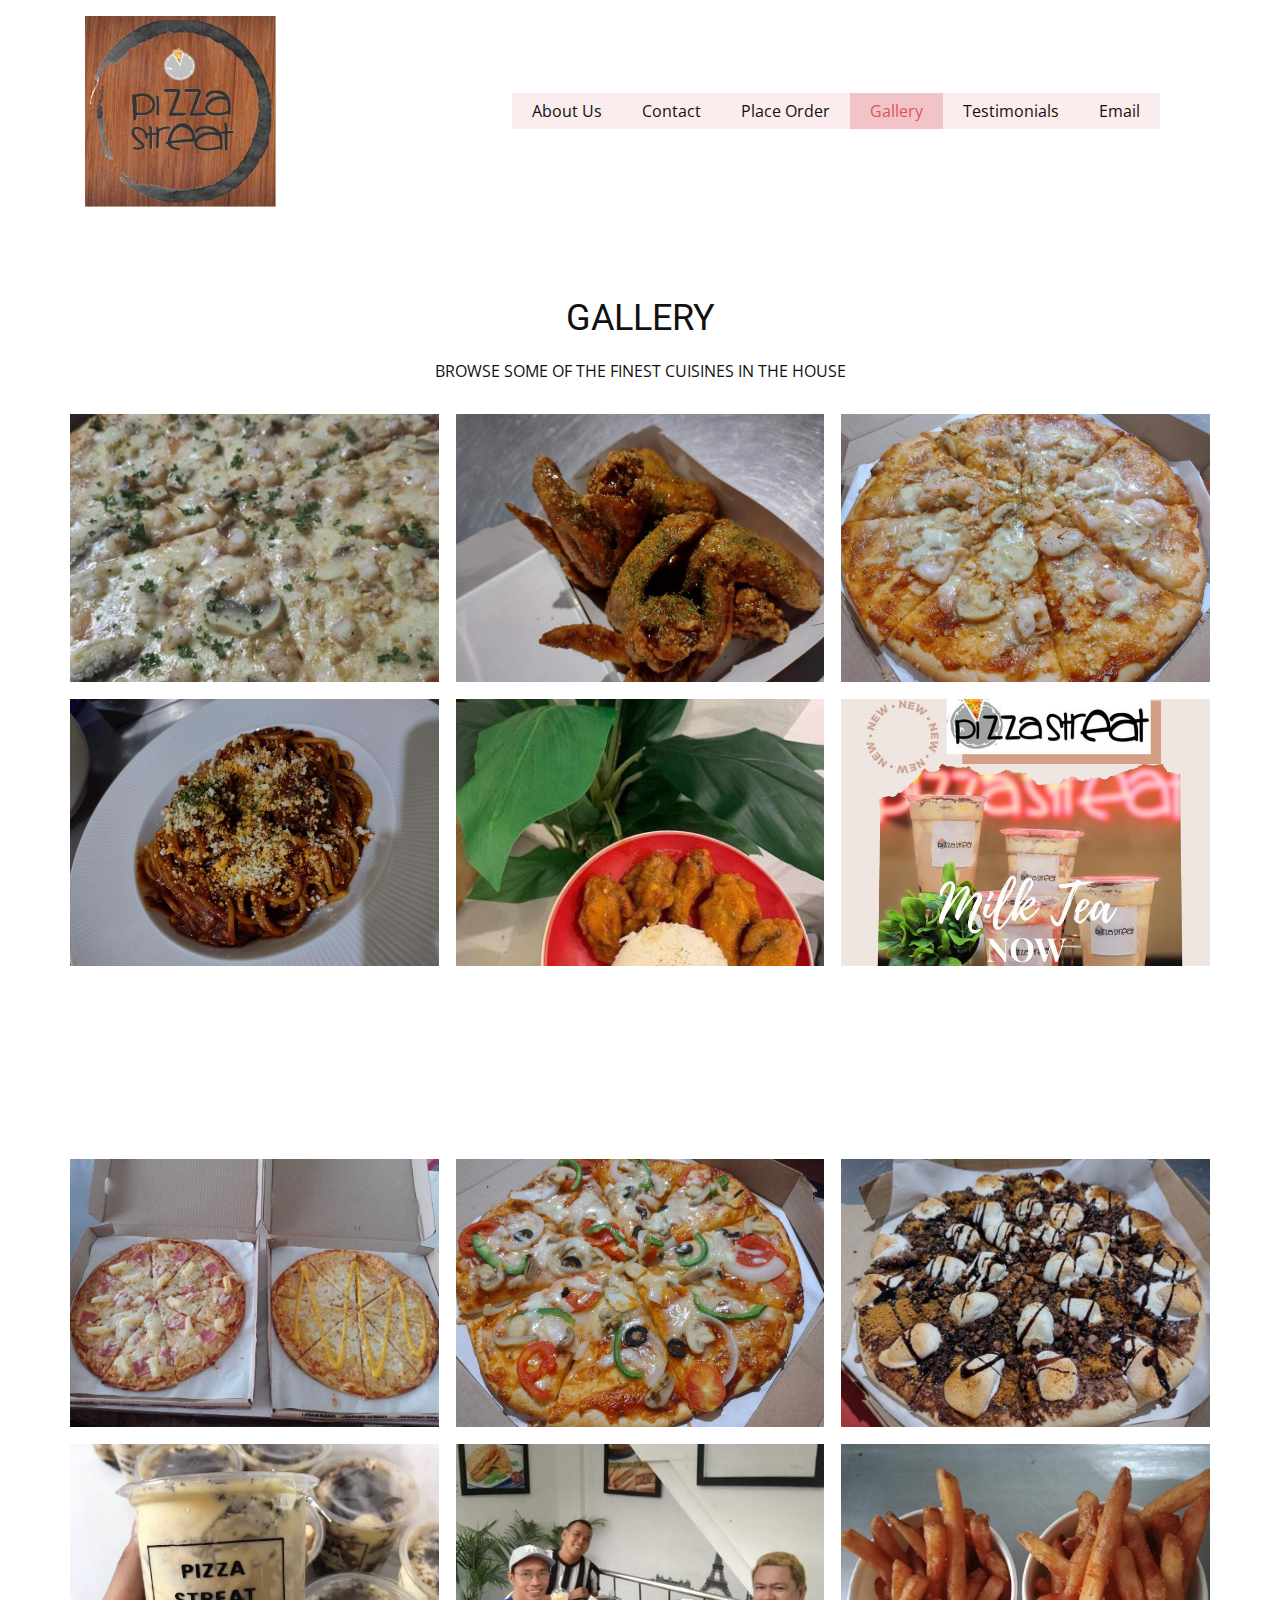
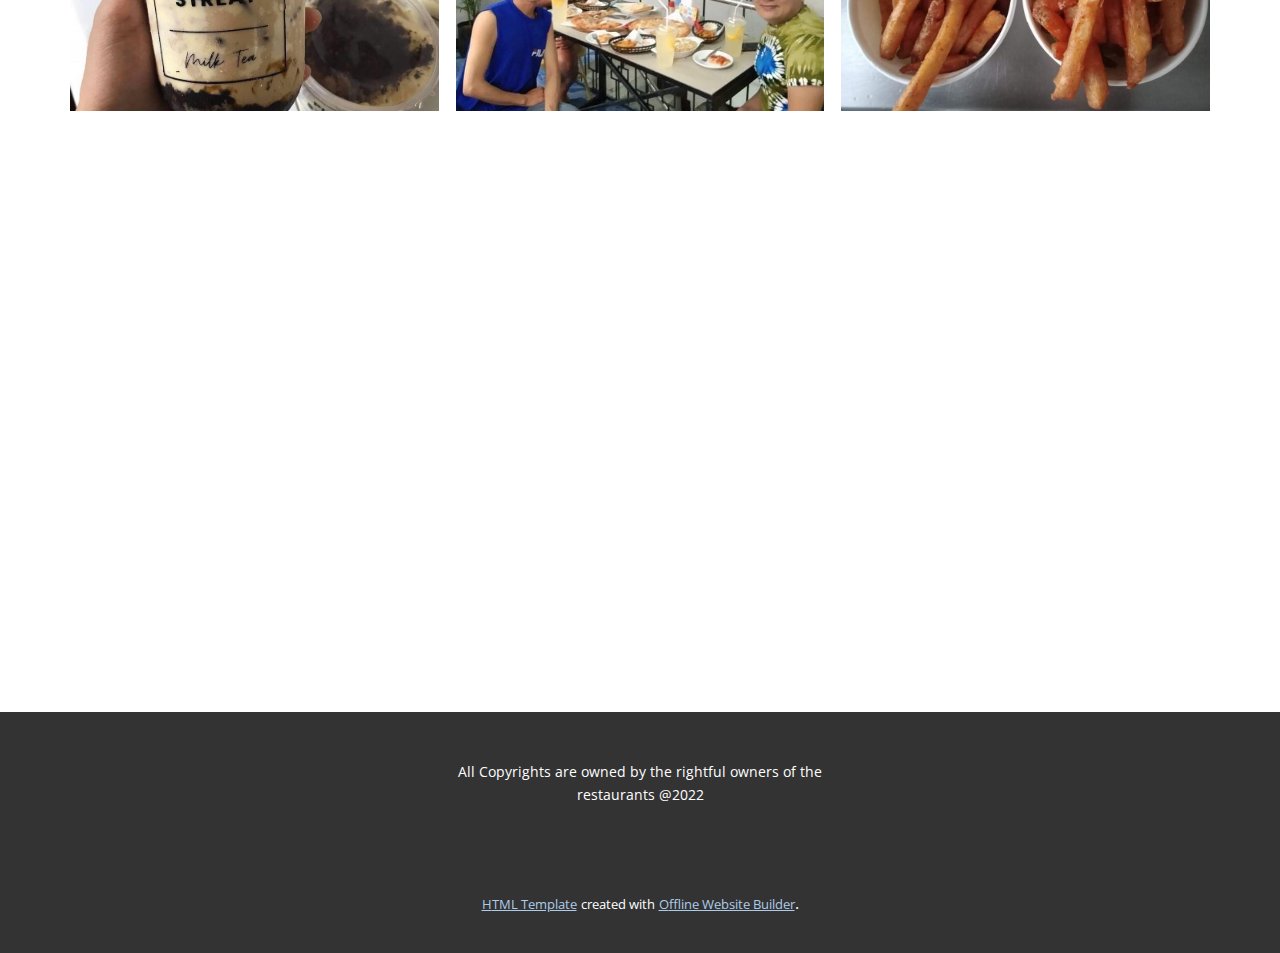
<file: index.html>
<!DOCTYPE html>
<html style="font-size: 16px;">
  <head>
    <meta name="viewport" content="width=device-width, initial-scale=1.0">
    <meta charset="utf-8">
    <meta name="keywords" content="GALLERY">
    <meta name="description" content="">
    <meta name="page_type" content="np-template-header-footer-from-plugin">
    <title>Gallery</title>
    <link rel="stylesheet" href="nicepage.css" media="screen">
<link rel="stylesheet" href="Gallery.css" media="screen">
    <script class="u-script" type="text/javascript" src="jquery.js" defer=""></script>
    <script class="u-script" type="text/javascript" src="nicepage.js" defer=""></script>
    <meta name="generator" content="Nicepage 4.8.2, nicepage.com">
    <link id="u-theme-google-font" rel="stylesheet" href="https://fonts.googleapis.com/css?family=Roboto:100,100i,300,300i,400,400i,500,500i,700,700i,900,900i|Open+Sans:300,300i,400,400i,500,500i,600,600i,700,700i,800,800i">
    
    
    
    
    
    <script type="application/ld+json">{
		"@context": "http://schema.org",
		"@type": "Organization",
		"name": "",
		"logo": "images/272255473_467330631673634_385150929882420045_n.jpg"
}</script>
    <meta name="theme-color" content="#478ac9">
    <meta property="og:title" content="Gallery">
    <meta property="og:type" content="website">
  </head>
  <body data-home-page="Gallery.html" data-home-page-title="Gallery" class="u-body u-xl-mode"><header class="u-clearfix u-header u-header" id="sec-6673"><div class="u-clearfix u-sheet u-sheet-1">
        <a href="About-Us.html" data-page-id="1942515438" class="u-image u-logo u-image-1" data-image-width="501" data-image-height="501" title="About Us">
          <img src="images/272255473_467330631673634_385150929882420045_n.jpg" class="u-logo-image u-logo-image-1">
        </a>
        <nav class="u-menu u-menu-dropdown u-offcanvas u-menu-1">
          <div class="menu-collapse" style="font-size: 1rem; letter-spacing: 0px;">
            <a class="u-button-style u-custom-color u-custom-left-right-menu-spacing u-custom-padding-bottom u-custom-text-active-color u-custom-top-bottom-menu-spacing u-nav-link u-text-active-palette-1-base u-text-hover-palette-2-base" href="#">
              <svg class="u-svg-link" viewBox="0 0 24 24"><use xmlns:xlink="http://www.w3.org/1999/xlink" xlink:href="#menu-hamburger"></use></svg>
              <svg class="u-svg-content" version="1.1" id="menu-hamburger" viewBox="0 0 16 16" x="0px" y="0px" xmlns:xlink="http://www.w3.org/1999/xlink" xmlns="http://www.w3.org/2000/svg"><g><rect y="1" width="16" height="2"></rect><rect y="7" width="16" height="2"></rect><rect y="13" width="16" height="2"></rect>
</g></svg>
            </a>
          </div>
          <div class="u-custom-menu u-nav-container">
            <ul class="u-nav u-unstyled u-nav-1"><li class="u-nav-item"><a class="u-button-style u-nav-link u-palette-2-light-3 u-text-active-palette-2-base u-text-hover-palette-2-base" href="About-Us.html" style="padding: 10px 20px;">About Us</a>
</li><li class="u-nav-item"><a class="u-button-style u-nav-link u-palette-2-light-3 u-text-active-palette-2-base u-text-hover-palette-2-base" href="Contact.html" style="padding: 10px 20px;">Contact</a>
</li><li class="u-nav-item"><a class="u-button-style u-nav-link u-palette-2-light-3 u-text-active-palette-2-base u-text-hover-palette-2-base" href="Place-Order.html" style="padding: 10px 20px;">Place Order</a>
</li><li class="u-nav-item"><a class="u-button-style u-nav-link u-palette-2-light-3 u-text-active-palette-2-base u-text-hover-palette-2-base" href="Gallery.html" style="padding: 10px 20px;">Gallery</a>
</li><li class="u-nav-item"><a class="u-button-style u-nav-link u-palette-2-light-3 u-text-active-palette-2-base u-text-hover-palette-2-base" href="Testimonials.html" style="padding: 10px 20px;">Testimonials</a>
</li><li class="u-nav-item"><a class="u-button-style u-nav-link u-palette-2-light-3 u-text-active-palette-2-base u-text-hover-palette-2-base" href="mailto:ignasvenus7@gmail.com" style="padding: 10px 20px;">Email</a>
</li></ul>
          </div>
          <div class="u-custom-menu u-nav-container-collapse">
            <div class="u-black u-container-style u-inner-container-layout u-opacity u-opacity-95 u-sidenav">
              <div class="u-inner-container-layout u-sidenav-overflow">
                <div class="u-menu-close"></div>
                <ul class="u-align-center u-nav u-popupmenu-items u-unstyled u-nav-2"><li class="u-nav-item"><a class="u-button-style u-nav-link" href="About-Us.html">About Us</a>
</li><li class="u-nav-item"><a class="u-button-style u-nav-link" href="Contact.html">Contact</a>
</li><li class="u-nav-item"><a class="u-button-style u-nav-link" href="Place-Order.html">Place Order</a>
</li><li class="u-nav-item"><a class="u-button-style u-nav-link" href="Gallery.html">Gallery</a>
</li><li class="u-nav-item"><a class="u-button-style u-nav-link" href="Testimonials.html">Testimonials</a>
</li><li class="u-nav-item"><a class="u-button-style u-nav-link" href="mailto:ignasvenus7@gmail.com">Email</a>
</li></ul>
              </div>
            </div>
            <div class="u-black u-menu-overlay u-opacity u-opacity-70"></div>
          </div>
        </nav>
      </div></header>
    <section class="u-align-center u-clearfix u-lightbox u-section-1" id="sec-8210">
      <div class="u-clearfix u-sheet u-valign-middle u-sheet-1">
        <h2 class="u-text u-text-default u-text-1">GALLERY</h2>
        <p class="u-text u-text-2">BROWSE SOME OF THE FINEST CUISINES IN THE HOUSE</p>
        <div class="u-expanded-width u-gallery u-layout-grid u-lightbox u-show-text-on-hover u-gallery-1">
          <div class="u-gallery-inner u-gallery-inner-1">
            <div class="u-effect-fade u-gallery-item">
              <div class="u-back-slide" data-image-width="1078" data-image-height="1440">
                <img class="u-back-image u-expanded" src="images/278372157_517715256635171_5146813723075275836_n.jpg">
              </div>
              <div class="u-over-slide u-shading u-over-slide-1">
                <h3 class="u-gallery-heading"></h3>
                <p class="u-gallery-text"></p>
              </div>
            </div>
            <div class="u-effect-fade u-gallery-item">
              <div class="u-back-slide" data-image-width="1440" data-image-height="1080">
                <img class="u-back-image u-expanded" src="images/278360111_517715229968507_7603906320661144206_n.jpg">
              </div>
              <div class="u-over-slide u-shading u-over-slide-2">
                <h3 class="u-gallery-heading"></h3>
                <p class="u-gallery-text"></p>
              </div>
            </div>
            <div class="u-effect-fade u-gallery-item">
              <div class="u-back-slide" data-image-width="1440" data-image-height="1080">
                <img class="u-back-image u-expanded" src="images/278346115_517715309968499_1081018966051074259_n.jpg">
              </div>
              <div class="u-over-slide u-shading u-over-slide-3">
                <h3 class="u-gallery-heading"></h3>
                <p class="u-gallery-text"></p>
              </div>
            </div>
            <div class="u-effect-fade u-gallery-item">
              <div class="u-back-slide" data-image-width="1440" data-image-height="1080">
                <img class="u-back-image u-expanded" src="images/278097793_517715246635172_5039096163929110726_n.jpg">
              </div>
              <div class="u-over-slide u-shading u-over-slide-4">
                <h3 class="u-gallery-heading"></h3>
                <p class="u-gallery-text"></p>
              </div>
            </div>
            <div class="u-effect-fade u-gallery-item">
              <div class="u-back-slide" data-image-width="770" data-image-height="770">
                <img class="u-back-image u-expanded" src="images/278129346_517714453301918_7846748244740662239_n.jpg">
              </div>
              <div class="u-over-slide u-shading u-over-slide-5">
                <h3 class="u-gallery-heading"></h3>
                <p class="u-gallery-text"></p>
              </div>
            </div>
            <div class="u-effect-fade u-gallery-item">
              <div class="u-back-slide" data-image-width="714" data-image-height="714">
                <img class="u-back-image u-expanded" src="images/278217470_517714283301935_51970159357382829_n.jpg">
              </div>
              <div class="u-over-slide u-shading u-over-slide-6">
                <h3 class="u-gallery-heading"></h3>
                <p class="u-gallery-text"></p>
              </div>
            </div>
          </div>
        </div>
      </div>
    </section>
    <section class="u-align-center u-clearfix u-lightbox u-section-2" id="sec-833c">
      <div class="u-clearfix u-sheet u-sheet-1">
        <div class="u-expanded-width u-gallery u-layout-grid u-lightbox u-show-text-on-hover u-gallery-1">
          <div class="u-gallery-inner u-gallery-inner-1">
            <div class="u-effect-fade u-gallery-item">
              <div class="u-back-slide" data-image-width="960" data-image-height="720">
                <img class="u-back-image u-expanded" src="images/278350776_517715109968519_3730788921524497699_n.jpg">
              </div>
              <div class="u-over-slide u-shading u-over-slide-1">
                <h3 class="u-gallery-heading"></h3>
                <p class="u-gallery-text"></p>
              </div>
            </div>
            <div class="u-effect-fade u-gallery-item">
              <div class="u-back-slide" data-image-width="1440" data-image-height="1080">
                <img class="u-back-image u-expanded" src="images/278376689_517715363301827_454414781086230651_n.jpg">
              </div>
              <div class="u-over-slide u-shading u-over-slide-2">
                <h3 class="u-gallery-heading"></h3>
                <p class="u-gallery-text"></p>
              </div>
            </div>
            <div class="u-effect-fade u-gallery-item">
              <div class="u-back-slide" data-image-width="864" data-image-height="648">
                <img class="u-back-image u-expanded" src="images/278352447_517714869968543_8548106793236717663_n.jpg">
              </div>
              <div class="u-over-slide u-shading u-over-slide-3">
                <h3 class="u-gallery-heading"></h3>
                <p class="u-gallery-text"></p>
              </div>
            </div>
            <div class="u-effect-fade u-gallery-item">
              <div class="u-back-slide" data-image-width="919" data-image-height="960">
                <img class="u-back-image u-expanded" src="images/277441590_508176390922391_1226669339159564959_n.jpg">
              </div>
              <div class="u-over-slide u-shading u-over-slide-4">
                <h3 class="u-gallery-heading"></h3>
                <p class="u-gallery-text"></p>
              </div>
            </div>
            <div class="u-effect-fade u-gallery-item">
              <div class="u-back-slide" data-image-width="720" data-image-height="960">
                <img class="u-back-image u-expanded" src="images/277502039_508176394255724_4928592768331305933_n.jpg">
              </div>
              <div class="u-over-slide u-shading u-over-slide-5">
                <h3 class="u-gallery-heading"></h3>
                <p class="u-gallery-text"></p>
              </div>
            </div>
            <div class="u-effect-fade u-gallery-item">
              <div class="u-back-slide" data-image-width="960" data-image-height="720">
                <img class="u-back-image u-expanded" src="images/277574366_508176120922418_3949515405384886563_n.jpg">
              </div>
              <div class="u-over-slide u-shading u-over-slide-6">
                <h3 class="u-gallery-heading"></h3>
                <p class="u-gallery-text"></p>
              </div>
            </div>
          </div>
        </div>
      </div>
    </section>
    <section class="u-clearfix u-section-3" id="sec-1acb">
      <div class="u-clearfix u-sheet u-sheet-1"></div>
    </section>
    
    
    
    <footer class="u-align-center u-clearfix u-footer u-grey-80 u-footer" id="sec-2d81"><div class="u-clearfix u-sheet u-sheet-1">
        <p class="u-small-text u-text u-text-variant u-text-1">All Copyrights are owned by the rightful owners of the restaurants @2022</p>
      </div></footer>
    <section class="u-backlink u-clearfix u-grey-80">
      <a class="u-link" href="https://nicepage.com/html-templates" target="_blank">
        <span>HTML Template</span>
      </a>
      <p class="u-text">
        <span>created with</span>
      </p>
      <a class="u-link" href="" target="_blank">
        <span>Offline Website Builder</span>
      </a>. 
    </section>
  </body>
</html>
</file>
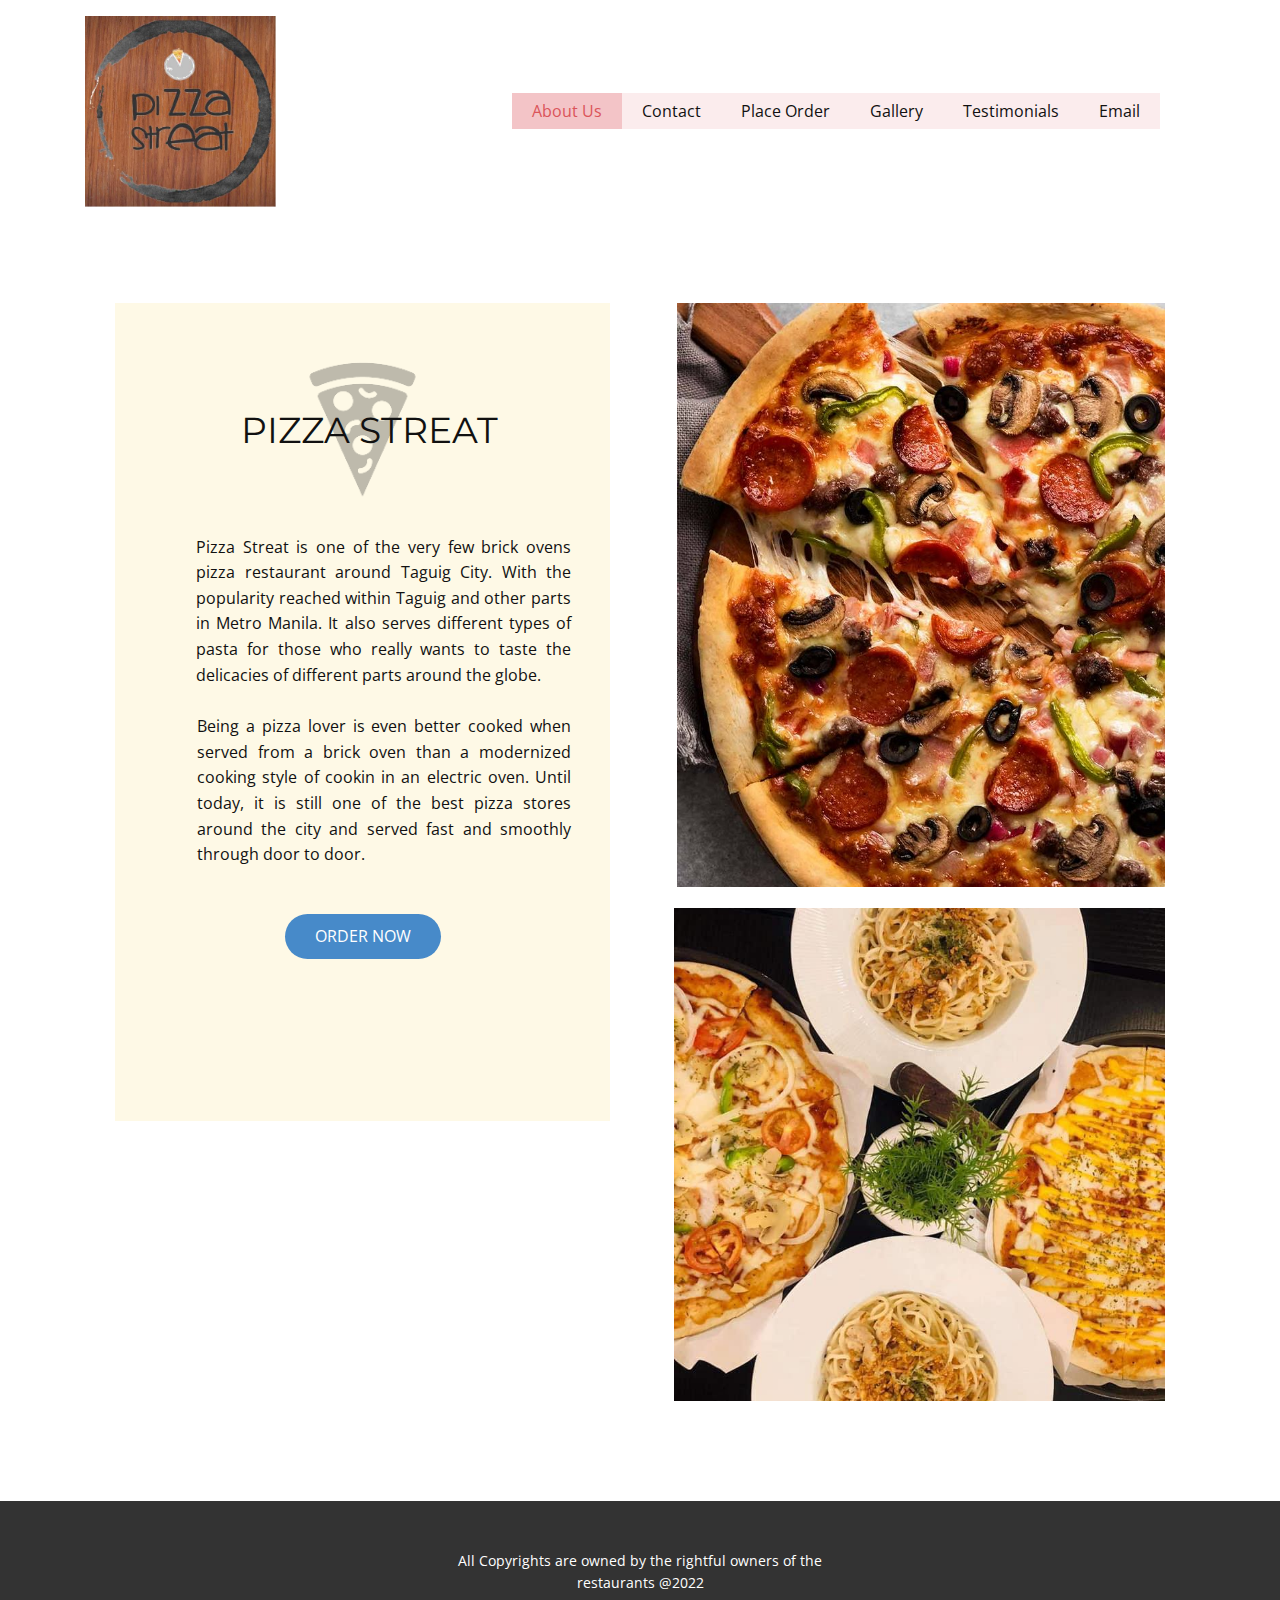
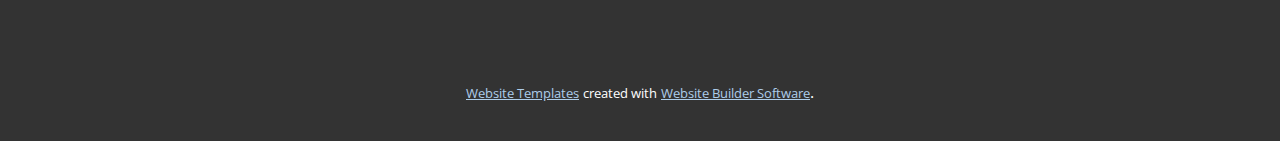
<file: About-Us.html>
<!DOCTYPE html>
<html style="font-size: 16px;">
  <head>
    <meta name="viewport" content="width=device-width, initial-scale=1.0">
    <meta charset="utf-8">
    <meta name="keywords" content="THE LODGE&amp;apos;S PIZZA">
    <meta name="description" content="">
    <meta name="page_type" content="np-template-header-footer-from-plugin">
    <title>About Us</title>
    <link rel="stylesheet" href="nicepage.css" media="screen">
<link rel="stylesheet" href="About-Us.css" media="screen">
    <script class="u-script" type="text/javascript" src="jquery.js" defer=""></script>
    <script class="u-script" type="text/javascript" src="nicepage.js" defer=""></script>
    <meta name="generator" content="Nicepage 4.8.2, nicepage.com">
    <link id="u-theme-google-font" rel="stylesheet" href="https://fonts.googleapis.com/css?family=Roboto:100,100i,300,300i,400,400i,500,500i,700,700i,900,900i|Open+Sans:300,300i,400,400i,500,500i,600,600i,700,700i,800,800i">
    <link id="u-page-google-font" rel="stylesheet" href="https://fonts.googleapis.com/css?family=Montserrat:100,100i,200,200i,300,300i,400,400i,500,500i,600,600i,700,700i,800,800i,900,900i">
    
    
    
    <script type="application/ld+json">{
		"@context": "http://schema.org",
		"@type": "Organization",
		"name": "",
		"logo": "images/272255473_467330631673634_385150929882420045_n.jpg"
}</script>
    <meta name="theme-color" content="#478ac9">
    <meta property="og:title" content="About Us">
    <meta property="og:type" content="website">
  </head>
  <body class="u-body u-xl-mode"><header class="u-clearfix u-header u-header" id="sec-6673"><div class="u-clearfix u-sheet u-sheet-1">
        <a href="About-Us.html" data-page-id="1942515438" class="u-image u-logo u-image-1" data-image-width="501" data-image-height="501" title="About Us">
          <img src="images/272255473_467330631673634_385150929882420045_n.jpg" class="u-logo-image u-logo-image-1">
        </a>
        <nav class="u-menu u-menu-dropdown u-offcanvas u-menu-1">
          <div class="menu-collapse" style="font-size: 1rem; letter-spacing: 0px;">
            <a class="u-button-style u-custom-color u-custom-left-right-menu-spacing u-custom-padding-bottom u-custom-text-active-color u-custom-top-bottom-menu-spacing u-nav-link u-text-active-palette-1-base u-text-hover-palette-2-base" href="#">
              <svg class="u-svg-link" viewBox="0 0 24 24"><use xmlns:xlink="http://www.w3.org/1999/xlink" xlink:href="#menu-hamburger"></use></svg>
              <svg class="u-svg-content" version="1.1" id="menu-hamburger" viewBox="0 0 16 16" x="0px" y="0px" xmlns:xlink="http://www.w3.org/1999/xlink" xmlns="http://www.w3.org/2000/svg"><g><rect y="1" width="16" height="2"></rect><rect y="7" width="16" height="2"></rect><rect y="13" width="16" height="2"></rect>
</g></svg>
            </a>
          </div>
          <div class="u-custom-menu u-nav-container">
            <ul class="u-nav u-unstyled u-nav-1"><li class="u-nav-item"><a class="u-button-style u-nav-link u-palette-2-light-3 u-text-active-palette-2-base u-text-hover-palette-2-base" href="About-Us.html" style="padding: 10px 20px;">About Us</a>
</li><li class="u-nav-item"><a class="u-button-style u-nav-link u-palette-2-light-3 u-text-active-palette-2-base u-text-hover-palette-2-base" href="Contact.html" style="padding: 10px 20px;">Contact</a>
</li><li class="u-nav-item"><a class="u-button-style u-nav-link u-palette-2-light-3 u-text-active-palette-2-base u-text-hover-palette-2-base" href="Place-Order.html" style="padding: 10px 20px;">Place Order</a>
</li><li class="u-nav-item"><a class="u-button-style u-nav-link u-palette-2-light-3 u-text-active-palette-2-base u-text-hover-palette-2-base" href="Gallery.html" style="padding: 10px 20px;">Gallery</a>
</li><li class="u-nav-item"><a class="u-button-style u-nav-link u-palette-2-light-3 u-text-active-palette-2-base u-text-hover-palette-2-base" href="Testimonials.html" style="padding: 10px 20px;">Testimonials</a>
</li><li class="u-nav-item"><a class="u-button-style u-nav-link u-palette-2-light-3 u-text-active-palette-2-base u-text-hover-palette-2-base" href="mailto:ignasvenus7@gmail.com" style="padding: 10px 20px;">Email</a>
</li></ul>
          </div>
          <div class="u-custom-menu u-nav-container-collapse">
            <div class="u-black u-container-style u-inner-container-layout u-opacity u-opacity-95 u-sidenav">
              <div class="u-inner-container-layout u-sidenav-overflow">
                <div class="u-menu-close"></div>
                <ul class="u-align-center u-nav u-popupmenu-items u-unstyled u-nav-2"><li class="u-nav-item"><a class="u-button-style u-nav-link" href="About-Us.html">About Us</a>
</li><li class="u-nav-item"><a class="u-button-style u-nav-link" href="Contact.html">Contact</a>
</li><li class="u-nav-item"><a class="u-button-style u-nav-link" href="Place-Order.html">Place Order</a>
</li><li class="u-nav-item"><a class="u-button-style u-nav-link" href="Gallery.html">Gallery</a>
</li><li class="u-nav-item"><a class="u-button-style u-nav-link" href="Testimonials.html">Testimonials</a>
</li><li class="u-nav-item"><a class="u-button-style u-nav-link" href="mailto:ignasvenus7@gmail.com">Email</a>
</li></ul>
              </div>
            </div>
            <div class="u-black u-menu-overlay u-opacity u-opacity-70"></div>
          </div>
        </nav>
      </div></header>
    <section class="u-clearfix u-white u-section-1" id="sec-3228">
      <div class="u-clearfix u-sheet u-sheet-1">
        <img class="u-image u-image-default u-image-1" src="images/34f48f5c56c938642b80b0555e5adf82.jpg" alt="" data-image-width="736" data-image-height="1030">
        <div class="u-clearfix u-gutter-10 u-layout-wrap u-layout-wrap-1">
          <div class="u-layout" style="">
            <div class="u-layout-row" style="">
              <div class="u-container-style u-layout-cell u-left-cell u-palette-3-light-3 u-size-60 u-size-xs-60 u-layout-cell-1" src="">
                <div class="u-container-layout u-container-layout-1">
                  <img class="u-image u-image-default u-opacity u-opacity-25 u-image-2" src="images/images-removebg-preview.png" alt="" data-image-width="296" data-image-height="171">
                  <h2 class="u-align-center u-custom-font u-font-montserrat u-text u-text-default u-text-1">PIZZA STREAT</h2>
                  <p class="u-align-justify u-text u-text-2">Pizza Streat is one of the very few brick ovens pizza restaurant around Taguig City. With the popularity reached within Taguig and other parts in Metro Manila. It also serves different types of pasta for those who really wants to taste the delicacies of different parts around the globe.</p>
                  <p class="u-align-justify u-text u-text-3">Being a pizza lover is even better cooked when served from a brick oven than a modernized cooking style of cookin in an electric oven. Until today, it is still one of the best pizza stores around the city and served fast and smoothly through door to door.</p>
                  <a href="Place-Order.html" data-page-id="75163483" class="u-btn u-btn-round u-button-style u-radius-50 u-btn-1">ORDER NOW</a>
                </div>
              </div>
            </div>
          </div>
        </div>
        <img class="u-image u-image-default u-image-3" src="images/278086790_517714333301930_6652002510518630509_n.jpg" alt="" data-image-width="720" data-image-height="960">
      </div>
    </section>
    
    
    
    <footer class="u-align-center u-clearfix u-footer u-grey-80 u-footer" id="sec-2d81"><div class="u-clearfix u-sheet u-sheet-1">
        <p class="u-small-text u-text u-text-variant u-text-1">All Copyrights are owned by the rightful owners of the restaurants @2022</p>
      </div></footer>
    <section class="u-backlink u-clearfix u-grey-80">
      <a class="u-link" href="https://nicepage.com/website-templates" target="_blank">
        <span>Website Templates</span>
      </a>
      <p class="u-text">
        <span>created with</span>
      </p>
      <a class="u-link" href="" target="_blank">
        <span>Website Builder Software</span>
      </a>. 
    </section>
  </body>
</html>
</file>
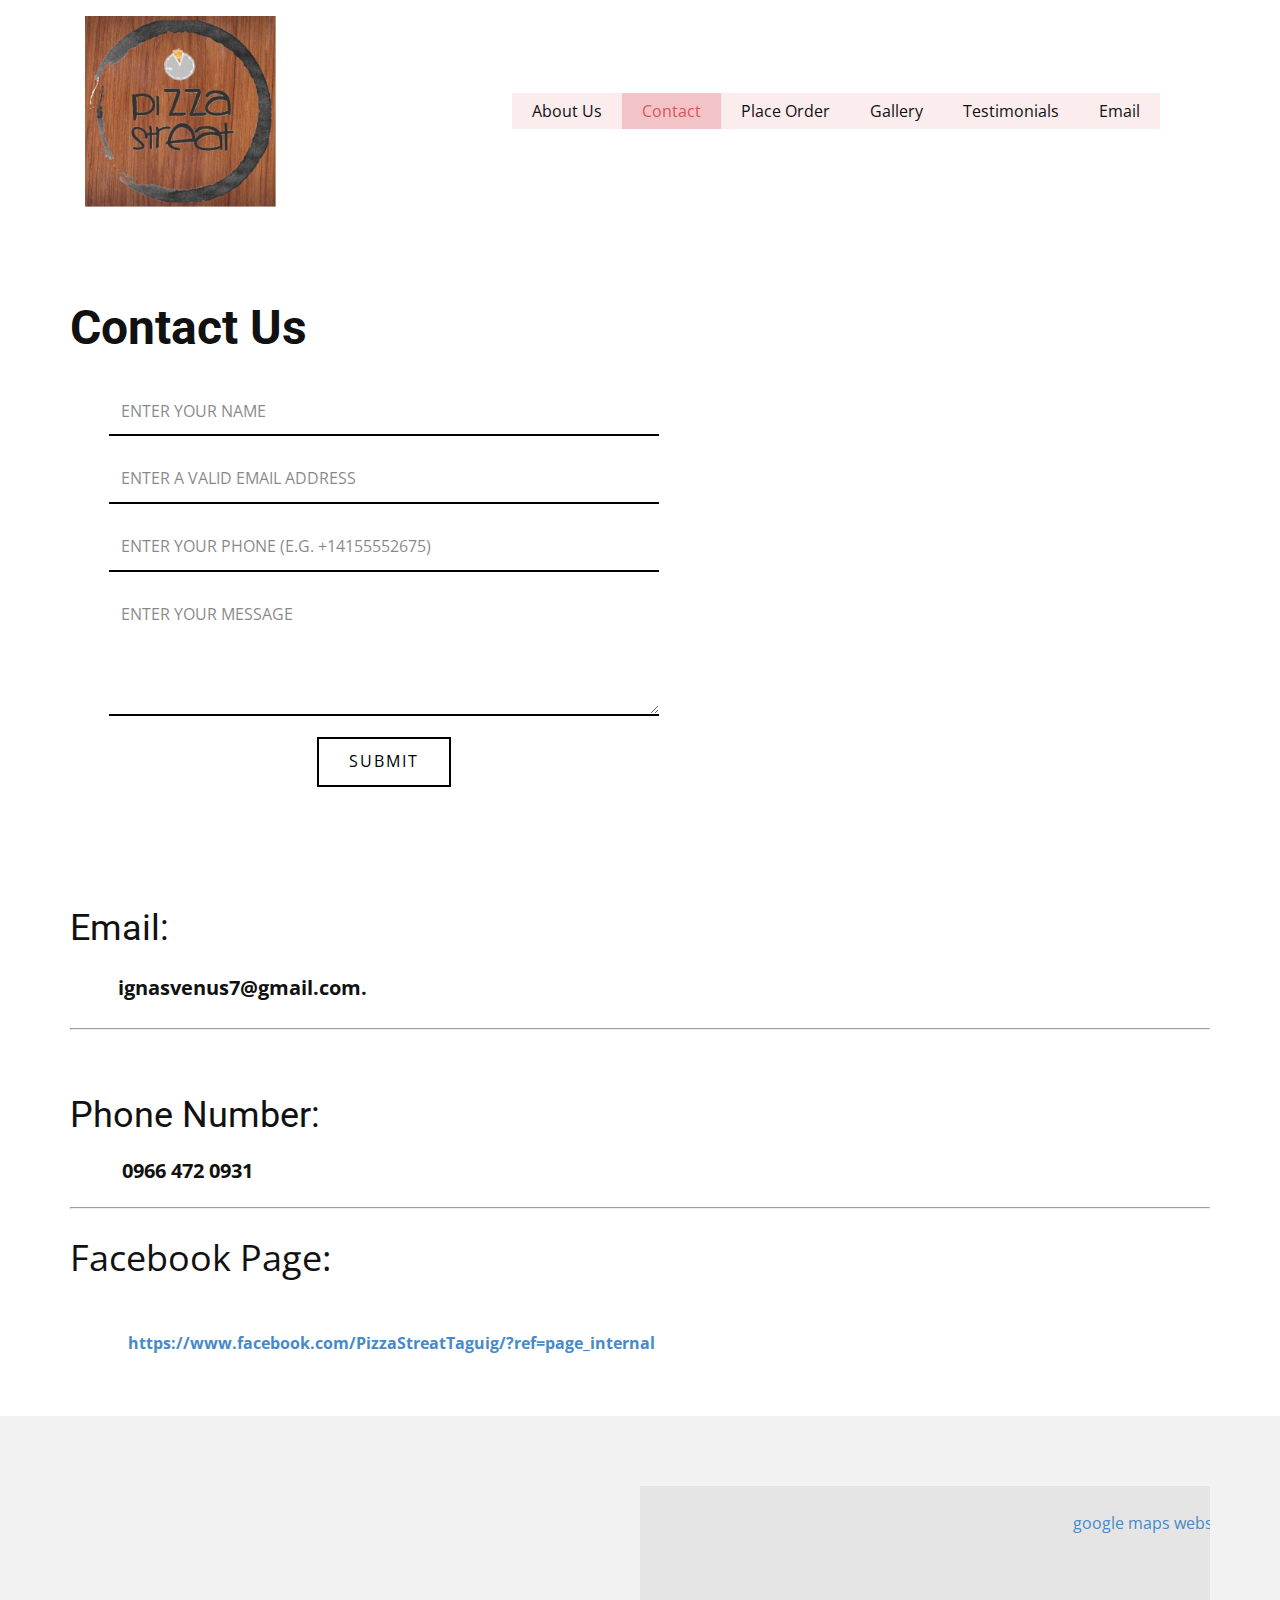
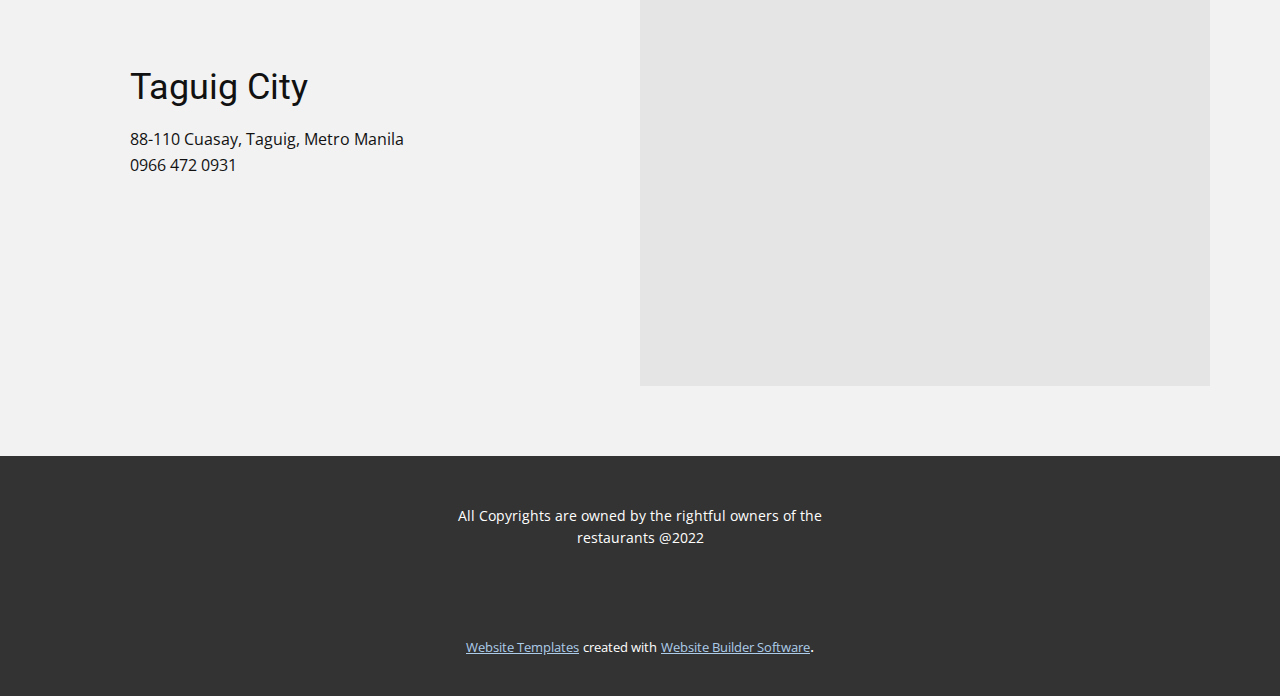
<file: Contact.html>
<!DOCTYPE html>
<html style="font-size: 16px;">
  <head>
    <meta name="viewport" content="width=device-width, initial-scale=1.0">
    <meta charset="utf-8">
    <meta name="keywords" content="Email:, Phone Number:">
    <meta name="description" content="">
    <meta name="page_type" content="np-template-header-footer-from-plugin">
    <title>Contact</title>
    <link rel="stylesheet" href="nicepage.css" media="screen">
<link rel="stylesheet" href="Contact.css" media="screen">
    <script class="u-script" type="text/javascript" src="jquery.js" defer=""></script>
    <script class="u-script" type="text/javascript" src="nicepage.js" defer=""></script>
    <meta name="generator" content="Nicepage 4.8.2, nicepage.com">
    <link id="u-theme-google-font" rel="stylesheet" href="https://fonts.googleapis.com/css?family=Roboto:100,100i,300,300i,400,400i,500,500i,700,700i,900,900i|Open+Sans:300,300i,400,400i,500,500i,600,600i,700,700i,800,800i">
    
    
    
    
    
    <script type="application/ld+json">{
		"@context": "http://schema.org",
		"@type": "Organization",
		"name": "",
		"logo": "images/272255473_467330631673634_385150929882420045_n.jpg"
}</script>
    <meta name="theme-color" content="#478ac9">
    <meta property="og:title" content="Contact">
    <meta property="og:type" content="website">
  </head>
  <body class="u-body u-xl-mode"><header class="u-clearfix u-header u-header" id="sec-6673"><div class="u-clearfix u-sheet u-sheet-1">
        <a href="About-Us.html" data-page-id="1942515438" class="u-image u-logo u-image-1" data-image-width="501" data-image-height="501" title="About Us">
          <img src="images/272255473_467330631673634_385150929882420045_n.jpg" class="u-logo-image u-logo-image-1">
        </a>
        <nav class="u-menu u-menu-dropdown u-offcanvas u-menu-1">
          <div class="menu-collapse" style="font-size: 1rem; letter-spacing: 0px;">
            <a class="u-button-style u-custom-color u-custom-left-right-menu-spacing u-custom-padding-bottom u-custom-text-active-color u-custom-top-bottom-menu-spacing u-nav-link u-text-active-palette-1-base u-text-hover-palette-2-base" href="#">
              <svg class="u-svg-link" viewBox="0 0 24 24"><use xmlns:xlink="http://www.w3.org/1999/xlink" xlink:href="#menu-hamburger"></use></svg>
              <svg class="u-svg-content" version="1.1" id="menu-hamburger" viewBox="0 0 16 16" x="0px" y="0px" xmlns:xlink="http://www.w3.org/1999/xlink" xmlns="http://www.w3.org/2000/svg"><g><rect y="1" width="16" height="2"></rect><rect y="7" width="16" height="2"></rect><rect y="13" width="16" height="2"></rect>
</g></svg>
            </a>
          </div>
          <div class="u-custom-menu u-nav-container">
            <ul class="u-nav u-unstyled u-nav-1"><li class="u-nav-item"><a class="u-button-style u-nav-link u-palette-2-light-3 u-text-active-palette-2-base u-text-hover-palette-2-base" href="About-Us.html" style="padding: 10px 20px;">About Us</a>
</li><li class="u-nav-item"><a class="u-button-style u-nav-link u-palette-2-light-3 u-text-active-palette-2-base u-text-hover-palette-2-base" href="Contact.html" style="padding: 10px 20px;">Contact</a>
</li><li class="u-nav-item"><a class="u-button-style u-nav-link u-palette-2-light-3 u-text-active-palette-2-base u-text-hover-palette-2-base" href="Place-Order.html" style="padding: 10px 20px;">Place Order</a>
</li><li class="u-nav-item"><a class="u-button-style u-nav-link u-palette-2-light-3 u-text-active-palette-2-base u-text-hover-palette-2-base" href="Gallery.html" style="padding: 10px 20px;">Gallery</a>
</li><li class="u-nav-item"><a class="u-button-style u-nav-link u-palette-2-light-3 u-text-active-palette-2-base u-text-hover-palette-2-base" href="Testimonials.html" style="padding: 10px 20px;">Testimonials</a>
</li><li class="u-nav-item"><a class="u-button-style u-nav-link u-palette-2-light-3 u-text-active-palette-2-base u-text-hover-palette-2-base" href="mailto:ignasvenus7@gmail.com" style="padding: 10px 20px;">Email</a>
</li></ul>
          </div>
          <div class="u-custom-menu u-nav-container-collapse">
            <div class="u-black u-container-style u-inner-container-layout u-opacity u-opacity-95 u-sidenav">
              <div class="u-inner-container-layout u-sidenav-overflow">
                <div class="u-menu-close"></div>
                <ul class="u-align-center u-nav u-popupmenu-items u-unstyled u-nav-2"><li class="u-nav-item"><a class="u-button-style u-nav-link" href="About-Us.html">About Us</a>
</li><li class="u-nav-item"><a class="u-button-style u-nav-link" href="Contact.html">Contact</a>
</li><li class="u-nav-item"><a class="u-button-style u-nav-link" href="Place-Order.html">Place Order</a>
</li><li class="u-nav-item"><a class="u-button-style u-nav-link" href="Gallery.html">Gallery</a>
</li><li class="u-nav-item"><a class="u-button-style u-nav-link" href="Testimonials.html">Testimonials</a>
</li><li class="u-nav-item"><a class="u-button-style u-nav-link" href="mailto:ignasvenus7@gmail.com">Email</a>
</li></ul>
              </div>
            </div>
            <div class="u-black u-menu-overlay u-opacity u-opacity-70"></div>
          </div>
        </nav>
      </div></header>
    <section class="u-align-center u-clearfix u-white u-section-1" id="sec-a4b8">
      <div class="u-clearfix u-sheet u-sheet-1">
        <h1 class="u-align-left u-text u-text-default u-text-1">Contact Us</h1>
        <div class="u-form u-form-1">
          <form action="#" method="POST" class="u-clearfix u-form-spacing-20 u-form-vertical u-inner-form" style="padding: 10px" source="email" name="form">
            <div class="u-form-group u-form-name u-label-none">
              <label for="name-3b9a" class="u-label">Name</label>
              <input type="text" placeholder="Enter your Name" id="name-3b9a" name="name" class="u-border-2 u-border-black u-border-no-left u-border-no-right u-border-no-top u-input u-input-rectangle u-input-1" required="">
            </div>
            <div class="u-form-email u-form-group u-label-none">
              <label for="email-3b9a" class="u-label">Email</label>
              <input type="email" placeholder="Enter a valid email address" id="email-3b9a" name="email" class="u-border-2 u-border-black u-border-no-left u-border-no-right u-border-no-top u-input u-input-rectangle u-input-2" required="">
            </div>
            <div class="u-form-group u-form-phone u-label-none u-form-group-3">
              <label for="phone-939c" class="u-label">Phone</label>
              <input type="tel" pattern="\+?\d{0,3}[\s\(\-]?([0-9]{2,3})[\s\)\-]?([\s\-]?)([0-9]{3})[\s\-]?([0-9]{2})[\s\-]?([0-9]{2})" placeholder="Enter your phone (e.g. +14155552675)" id="phone-939c" name="phone" class="u-border-2 u-border-black u-border-no-left u-border-no-right u-border-no-top u-input u-input-rectangle u-input-3" required="">
            </div>
            <div class="u-form-group u-form-message u-label-none">
              <label for="message-3b9a" class="u-label">Message</label>
              <textarea placeholder="Enter your message" rows="4" cols="50" id="message-3b9a" name="message" class="u-border-2 u-border-black u-border-no-left u-border-no-right u-border-no-top u-input u-input-rectangle u-input-4" required=""></textarea>
            </div>
            <div class="u-align-center u-form-group u-form-submit">
              <a href="#" class="u-border-2 u-border-black u-btn u-btn-rectangle u-btn-submit u-button-style u-none u-btn-1">Submit</a>
              <input type="submit" value="submit" class="u-form-control-hidden">
            </div>
            <div class="u-form-send-message u-form-send-success"> Thank you! Your message has been sent. </div>
            <div class="u-form-send-error u-form-send-message"> Unable to send your message. Please fix errors then try again. </div>
            <input type="hidden" value="" name="recaptchaResponse">
          </form>
        </div>
      </div>
    </section>
    <section class="u-align-left u-clearfix u-section-2" id="sec-2d01">
      <div class="u-clearfix u-sheet u-valign-middle u-sheet-1">
        <div class="fr-view u-clearfix u-rich-text u-text u-text-1">
          <h2 style="text-align: left;">Email:</h2>
          <p style="text-align: left;">
            <span style="line-height: 2.0;">&nbsp; &nbsp; &nbsp; &nbsp; &nbsp; &nbsp; <span style="font-weight: 700; font-size: 1.25rem;">ignasvenus7@gmail.com. &nbsp;</span>
            </span>
          </p>
          <hr>
          <p>
            <br>
          </p>
          <h2 style="text-align: left;">Phone Number:</h2>
          <p style="text-align: left;">&nbsp; &nbsp; &nbsp; &nbsp; &nbsp; &nbsp; &nbsp;<span style="font-size: 1.25rem; font-weight: 700;">0966 472 0931</span>
          </p>
          <hr>
          <p>
            <span style="font-size: 2.25rem;">Facebook Page:</span>
          </p>
          <p>
            <span style="font-size: 2.25rem;">&nbsp; &nbsp; &nbsp;&nbsp;</span>
            <a href="https://www.facebook.com/PizzaStreatTaguig/?ref=page_internal"></a>
            <span style="font-size: 1rem;">
              <a href="https://www.facebook.com/PizzaStreatTaguig/?ref=page_internal"></a>
              <span style="font-weight: 700;">
                <a class="u-active-none u-border-none u-btn u-button-style u-hover-none u-none u-text-palette-1-base u-btn-1" href="https://www.facebook.com/PizzaStreatTaguig/?ref=page_internal" rel="noopener noreferrer" target="_blank">https://www.facebook.com/PizzaStreatTaguig/?ref=page_internal</a>
              </span>
            </span>
          </p>
        </div>
      </div>
    </section>
    <section class="u-clearfix u-grey-5 u-section-3" id="sec-5fe3">
      <div class="u-clearfix u-sheet u-sheet-1">
        <div class="u-clearfix u-expanded-width u-layout-wrap u-layout-wrap-1">
          <div class="u-layout">
            <div class="u-layout-row">
              <div class="u-align-left u-container-style u-layout-cell u-left-cell u-size-30 u-layout-cell-1">
                <div class="u-container-layout u-container-layout-1">
                  <h2 class="u-text u-text-1">Taguig City</h2>
                  <p class="u-text u-text-2"> 88-110 Cuasay, Taguig, Metro Manila</p>
                  <p class="u-text u-text-3"> 0966 472 0931</p>
                </div>
              </div>
              <div class="u-container-style u-layout-cell u-right-cell u-size-30 u-layout-cell-2">
                <div class="u-container-layout u-container-layout-2">
                  <div class="u-expanded u-grey-10 u-map">
                    <div class="embed-responsive">
                      <div class="mapouter"><div class="gmap_canvas"><iframe width="600" height="500" id="gmap_canvas" src="https://maps.google.com/maps?q=88-110%20Cuasay,%20Taguig,%20Metro%20Manila&t=&z=13&ie=UTF8&iwloc=&output=embed" frameborder="0" scrolling="no" marginheight="0" marginwidth="0"></iframe><a href="https://123movies-to.org"></a><br><style>.mapouter{position:relative;text-align:right;height:500px;width:600px;}</style><a href="https://www.embedgooglemap.net">google maps websites</a><style>.gmap_canvas {overflow:hidden;background:none!important;height:500px;width:600px;}</style></div></div>
                    </div>
                  </div>
                </div>
              </div>
            </div>
          </div>
        </div>
      </div>
    </section>
    
    
    
    <footer class="u-align-center u-clearfix u-footer u-grey-80 u-footer" id="sec-2d81"><div class="u-clearfix u-sheet u-sheet-1">
        <p class="u-small-text u-text u-text-variant u-text-1">All Copyrights are owned by the rightful owners of the restaurants @2022</p>
      </div></footer>
    <section class="u-backlink u-clearfix u-grey-80">
      <a class="u-link" href="https://nicepage.com/website-templates" target="_blank">
        <span>Website Templates</span>
      </a>
      <p class="u-text">
        <span>created with</span>
      </p>
      <a class="u-link" href="" target="_blank">
        <span>Website Builder Software</span>
      </a>. 
    </section>
  </body>
</html>
</file>
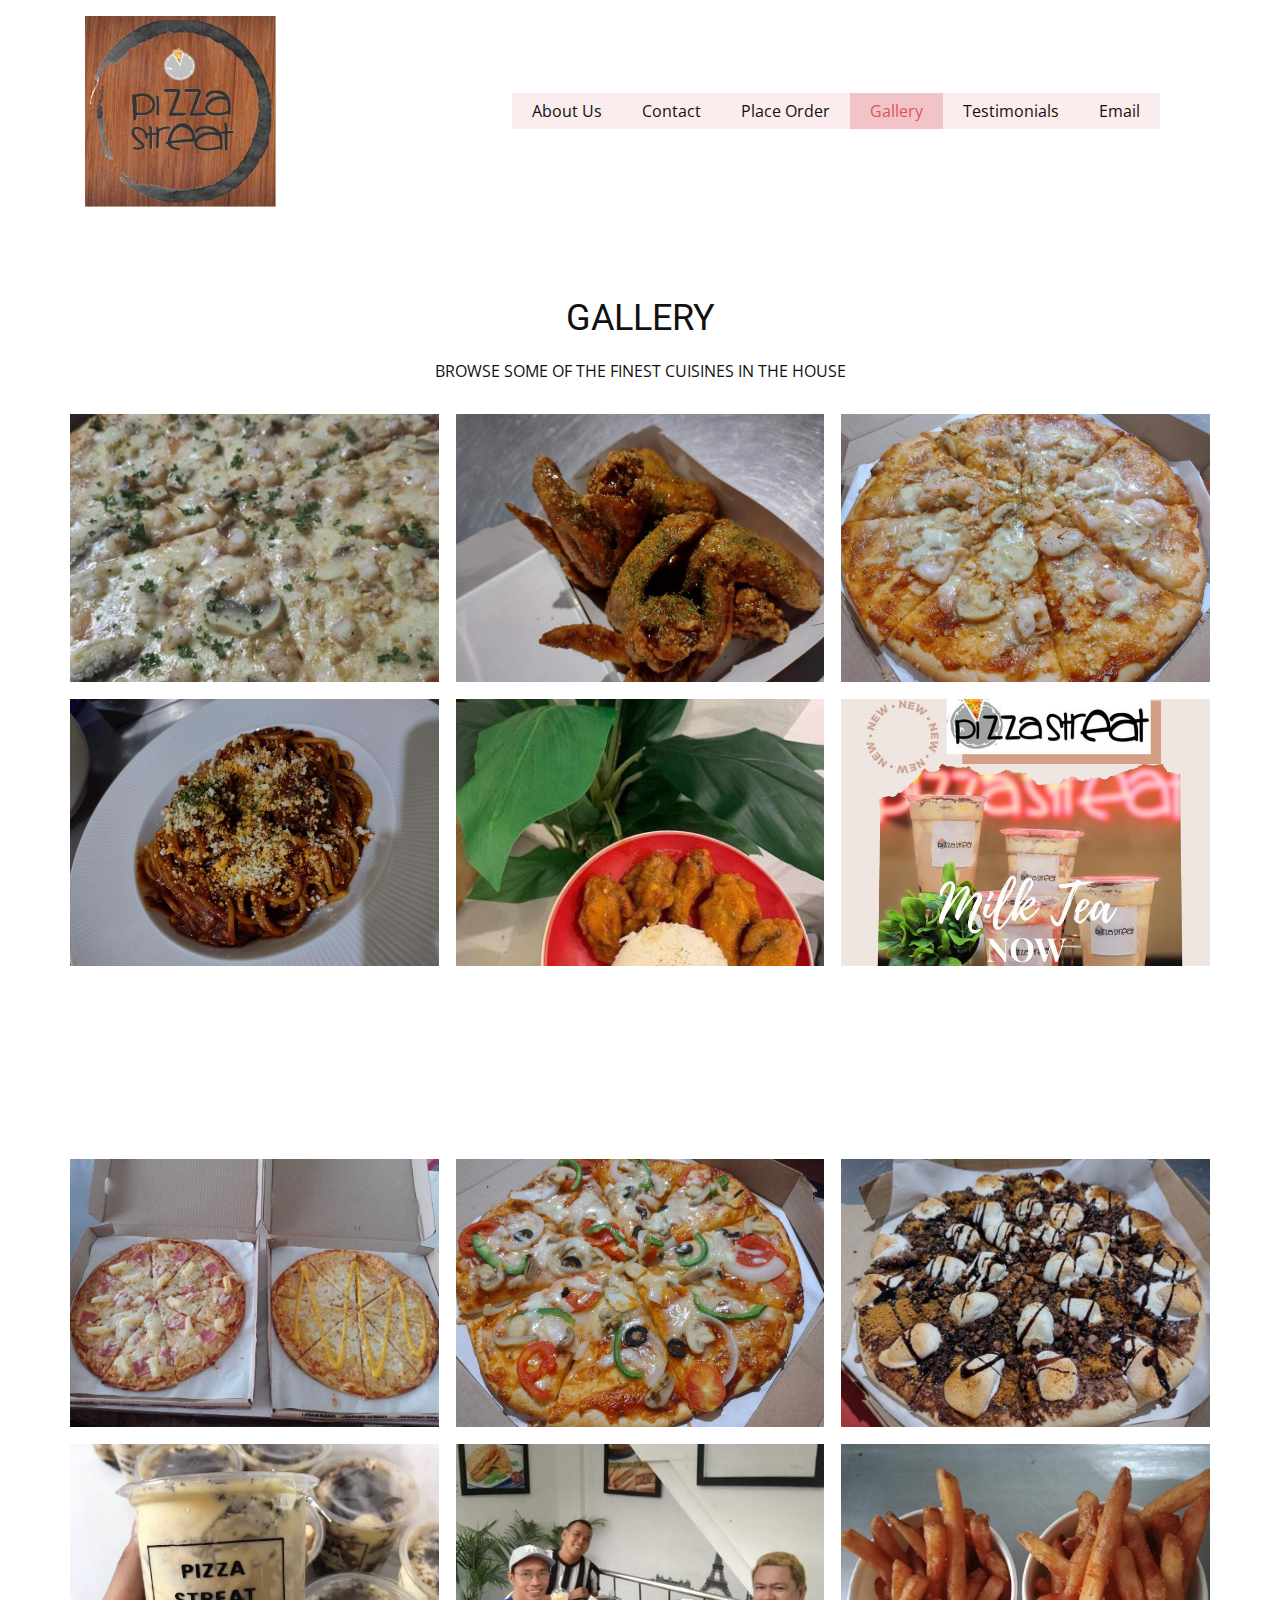
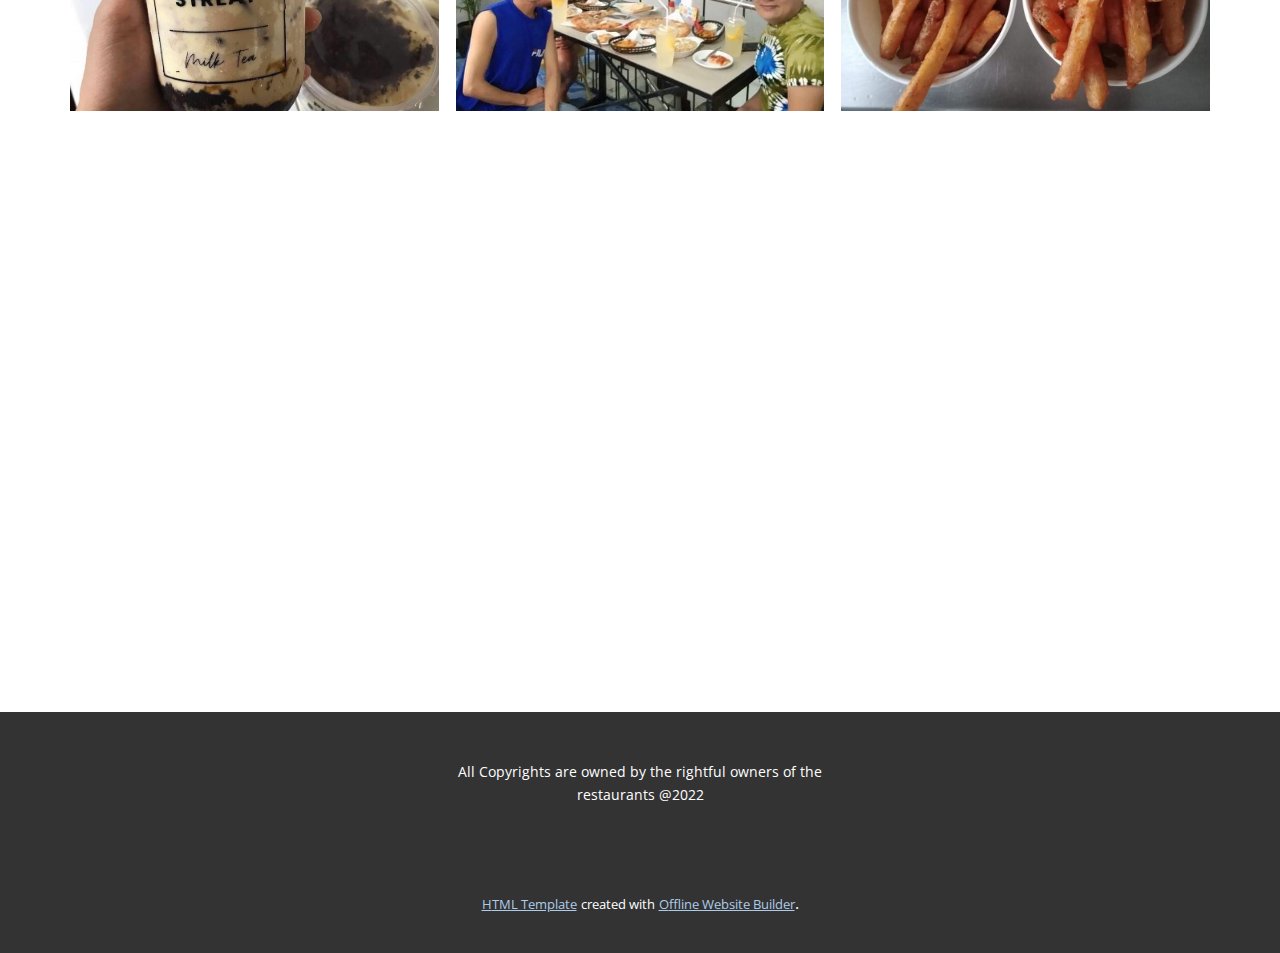
<file: Gallery.html>
<!DOCTYPE html>
<html style="font-size: 16px;">
  <head>
    <meta name="viewport" content="width=device-width, initial-scale=1.0">
    <meta charset="utf-8">
    <meta name="keywords" content="GALLERY">
    <meta name="description" content="">
    <meta name="page_type" content="np-template-header-footer-from-plugin">
    <title>Gallery</title>
    <link rel="stylesheet" href="nicepage.css" media="screen">
<link rel="stylesheet" href="Gallery.css" media="screen">
    <script class="u-script" type="text/javascript" src="jquery.js" defer=""></script>
    <script class="u-script" type="text/javascript" src="nicepage.js" defer=""></script>
    <meta name="generator" content="Nicepage 4.8.2, nicepage.com">
    <link id="u-theme-google-font" rel="stylesheet" href="https://fonts.googleapis.com/css?family=Roboto:100,100i,300,300i,400,400i,500,500i,700,700i,900,900i|Open+Sans:300,300i,400,400i,500,500i,600,600i,700,700i,800,800i">
    
    
    
    
    
    <script type="application/ld+json">{
		"@context": "http://schema.org",
		"@type": "Organization",
		"name": "",
		"logo": "images/272255473_467330631673634_385150929882420045_n.jpg"
}</script>
    <meta name="theme-color" content="#478ac9">
    <meta property="og:title" content="Gallery">
    <meta property="og:type" content="website">
  </head>
  <body class="u-body u-xl-mode"><header class="u-clearfix u-header u-header" id="sec-6673"><div class="u-clearfix u-sheet u-sheet-1">
        <a href="About-Us.html" data-page-id="1942515438" class="u-image u-logo u-image-1" data-image-width="501" data-image-height="501" title="About Us">
          <img src="images/272255473_467330631673634_385150929882420045_n.jpg" class="u-logo-image u-logo-image-1">
        </a>
        <nav class="u-menu u-menu-dropdown u-offcanvas u-menu-1">
          <div class="menu-collapse" style="font-size: 1rem; letter-spacing: 0px;">
            <a class="u-button-style u-custom-color u-custom-left-right-menu-spacing u-custom-padding-bottom u-custom-text-active-color u-custom-top-bottom-menu-spacing u-nav-link u-text-active-palette-1-base u-text-hover-palette-2-base" href="#">
              <svg class="u-svg-link" viewBox="0 0 24 24"><use xmlns:xlink="http://www.w3.org/1999/xlink" xlink:href="#menu-hamburger"></use></svg>
              <svg class="u-svg-content" version="1.1" id="menu-hamburger" viewBox="0 0 16 16" x="0px" y="0px" xmlns:xlink="http://www.w3.org/1999/xlink" xmlns="http://www.w3.org/2000/svg"><g><rect y="1" width="16" height="2"></rect><rect y="7" width="16" height="2"></rect><rect y="13" width="16" height="2"></rect>
</g></svg>
            </a>
          </div>
          <div class="u-custom-menu u-nav-container">
            <ul class="u-nav u-unstyled u-nav-1"><li class="u-nav-item"><a class="u-button-style u-nav-link u-palette-2-light-3 u-text-active-palette-2-base u-text-hover-palette-2-base" href="About-Us.html" style="padding: 10px 20px;">About Us</a>
</li><li class="u-nav-item"><a class="u-button-style u-nav-link u-palette-2-light-3 u-text-active-palette-2-base u-text-hover-palette-2-base" href="Contact.html" style="padding: 10px 20px;">Contact</a>
</li><li class="u-nav-item"><a class="u-button-style u-nav-link u-palette-2-light-3 u-text-active-palette-2-base u-text-hover-palette-2-base" href="Place-Order.html" style="padding: 10px 20px;">Place Order</a>
</li><li class="u-nav-item"><a class="u-button-style u-nav-link u-palette-2-light-3 u-text-active-palette-2-base u-text-hover-palette-2-base" href="Gallery.html" style="padding: 10px 20px;">Gallery</a>
</li><li class="u-nav-item"><a class="u-button-style u-nav-link u-palette-2-light-3 u-text-active-palette-2-base u-text-hover-palette-2-base" href="Testimonials.html" style="padding: 10px 20px;">Testimonials</a>
</li><li class="u-nav-item"><a class="u-button-style u-nav-link u-palette-2-light-3 u-text-active-palette-2-base u-text-hover-palette-2-base" href="mailto:ignasvenus7@gmail.com" style="padding: 10px 20px;">Email</a>
</li></ul>
          </div>
          <div class="u-custom-menu u-nav-container-collapse">
            <div class="u-black u-container-style u-inner-container-layout u-opacity u-opacity-95 u-sidenav">
              <div class="u-inner-container-layout u-sidenav-overflow">
                <div class="u-menu-close"></div>
                <ul class="u-align-center u-nav u-popupmenu-items u-unstyled u-nav-2"><li class="u-nav-item"><a class="u-button-style u-nav-link" href="About-Us.html">About Us</a>
</li><li class="u-nav-item"><a class="u-button-style u-nav-link" href="Contact.html">Contact</a>
</li><li class="u-nav-item"><a class="u-button-style u-nav-link" href="Place-Order.html">Place Order</a>
</li><li class="u-nav-item"><a class="u-button-style u-nav-link" href="Gallery.html">Gallery</a>
</li><li class="u-nav-item"><a class="u-button-style u-nav-link" href="Testimonials.html">Testimonials</a>
</li><li class="u-nav-item"><a class="u-button-style u-nav-link" href="mailto:ignasvenus7@gmail.com">Email</a>
</li></ul>
              </div>
            </div>
            <div class="u-black u-menu-overlay u-opacity u-opacity-70"></div>
          </div>
        </nav>
      </div></header>
    <section class="u-align-center u-clearfix u-lightbox u-section-1" id="sec-8210">
      <div class="u-clearfix u-sheet u-valign-middle u-sheet-1">
        <h2 class="u-text u-text-default u-text-1">GALLERY</h2>
        <p class="u-text u-text-2">BROWSE SOME OF THE FINEST CUISINES IN THE HOUSE</p>
        <div class="u-expanded-width u-gallery u-layout-grid u-lightbox u-show-text-on-hover u-gallery-1">
          <div class="u-gallery-inner u-gallery-inner-1">
            <div class="u-effect-fade u-gallery-item">
              <div class="u-back-slide" data-image-width="1078" data-image-height="1440">
                <img class="u-back-image u-expanded" src="images/278372157_517715256635171_5146813723075275836_n.jpg">
              </div>
              <div class="u-over-slide u-shading u-over-slide-1">
                <h3 class="u-gallery-heading"></h3>
                <p class="u-gallery-text"></p>
              </div>
            </div>
            <div class="u-effect-fade u-gallery-item">
              <div class="u-back-slide" data-image-width="1440" data-image-height="1080">
                <img class="u-back-image u-expanded" src="images/278360111_517715229968507_7603906320661144206_n.jpg">
              </div>
              <div class="u-over-slide u-shading u-over-slide-2">
                <h3 class="u-gallery-heading"></h3>
                <p class="u-gallery-text"></p>
              </div>
            </div>
            <div class="u-effect-fade u-gallery-item">
              <div class="u-back-slide" data-image-width="1440" data-image-height="1080">
                <img class="u-back-image u-expanded" src="images/278346115_517715309968499_1081018966051074259_n.jpg">
              </div>
              <div class="u-over-slide u-shading u-over-slide-3">
                <h3 class="u-gallery-heading"></h3>
                <p class="u-gallery-text"></p>
              </div>
            </div>
            <div class="u-effect-fade u-gallery-item">
              <div class="u-back-slide" data-image-width="1440" data-image-height="1080">
                <img class="u-back-image u-expanded" src="images/278097793_517715246635172_5039096163929110726_n.jpg">
              </div>
              <div class="u-over-slide u-shading u-over-slide-4">
                <h3 class="u-gallery-heading"></h3>
                <p class="u-gallery-text"></p>
              </div>
            </div>
            <div class="u-effect-fade u-gallery-item">
              <div class="u-back-slide" data-image-width="770" data-image-height="770">
                <img class="u-back-image u-expanded" src="images/278129346_517714453301918_7846748244740662239_n.jpg">
              </div>
              <div class="u-over-slide u-shading u-over-slide-5">
                <h3 class="u-gallery-heading"></h3>
                <p class="u-gallery-text"></p>
              </div>
            </div>
            <div class="u-effect-fade u-gallery-item">
              <div class="u-back-slide" data-image-width="714" data-image-height="714">
                <img class="u-back-image u-expanded" src="images/278217470_517714283301935_51970159357382829_n.jpg">
              </div>
              <div class="u-over-slide u-shading u-over-slide-6">
                <h3 class="u-gallery-heading"></h3>
                <p class="u-gallery-text"></p>
              </div>
            </div>
          </div>
        </div>
      </div>
    </section>
    <section class="u-align-center u-clearfix u-lightbox u-section-2" id="sec-833c">
      <div class="u-clearfix u-sheet u-sheet-1">
        <div class="u-expanded-width u-gallery u-layout-grid u-lightbox u-show-text-on-hover u-gallery-1">
          <div class="u-gallery-inner u-gallery-inner-1">
            <div class="u-effect-fade u-gallery-item">
              <div class="u-back-slide" data-image-width="960" data-image-height="720">
                <img class="u-back-image u-expanded" src="images/278350776_517715109968519_3730788921524497699_n.jpg">
              </div>
              <div class="u-over-slide u-shading u-over-slide-1">
                <h3 class="u-gallery-heading"></h3>
                <p class="u-gallery-text"></p>
              </div>
            </div>
            <div class="u-effect-fade u-gallery-item">
              <div class="u-back-slide" data-image-width="1440" data-image-height="1080">
                <img class="u-back-image u-expanded" src="images/278376689_517715363301827_454414781086230651_n.jpg">
              </div>
              <div class="u-over-slide u-shading u-over-slide-2">
                <h3 class="u-gallery-heading"></h3>
                <p class="u-gallery-text"></p>
              </div>
            </div>
            <div class="u-effect-fade u-gallery-item">
              <div class="u-back-slide" data-image-width="864" data-image-height="648">
                <img class="u-back-image u-expanded" src="images/278352447_517714869968543_8548106793236717663_n.jpg">
              </div>
              <div class="u-over-slide u-shading u-over-slide-3">
                <h3 class="u-gallery-heading"></h3>
                <p class="u-gallery-text"></p>
              </div>
            </div>
            <div class="u-effect-fade u-gallery-item">
              <div class="u-back-slide" data-image-width="919" data-image-height="960">
                <img class="u-back-image u-expanded" src="images/277441590_508176390922391_1226669339159564959_n.jpg">
              </div>
              <div class="u-over-slide u-shading u-over-slide-4">
                <h3 class="u-gallery-heading"></h3>
                <p class="u-gallery-text"></p>
              </div>
            </div>
            <div class="u-effect-fade u-gallery-item">
              <div class="u-back-slide" data-image-width="720" data-image-height="960">
                <img class="u-back-image u-expanded" src="images/277502039_508176394255724_4928592768331305933_n.jpg">
              </div>
              <div class="u-over-slide u-shading u-over-slide-5">
                <h3 class="u-gallery-heading"></h3>
                <p class="u-gallery-text"></p>
              </div>
            </div>
            <div class="u-effect-fade u-gallery-item">
              <div class="u-back-slide" data-image-width="960" data-image-height="720">
                <img class="u-back-image u-expanded" src="images/277574366_508176120922418_3949515405384886563_n.jpg">
              </div>
              <div class="u-over-slide u-shading u-over-slide-6">
                <h3 class="u-gallery-heading"></h3>
                <p class="u-gallery-text"></p>
              </div>
            </div>
          </div>
        </div>
      </div>
    </section>
    <section class="u-clearfix u-section-3" id="sec-1acb">
      <div class="u-clearfix u-sheet u-sheet-1"></div>
    </section>
    
    
    
    <footer class="u-align-center u-clearfix u-footer u-grey-80 u-footer" id="sec-2d81"><div class="u-clearfix u-sheet u-sheet-1">
        <p class="u-small-text u-text u-text-variant u-text-1">All Copyrights are owned by the rightful owners of the restaurants @2022</p>
      </div></footer>
    <section class="u-backlink u-clearfix u-grey-80">
      <a class="u-link" href="https://nicepage.com/html-templates" target="_blank">
        <span>HTML Template</span>
      </a>
      <p class="u-text">
        <span>created with</span>
      </p>
      <a class="u-link" href="" target="_blank">
        <span>Offline Website Builder</span>
      </a>. 
    </section>
  </body>
</html>
</file>
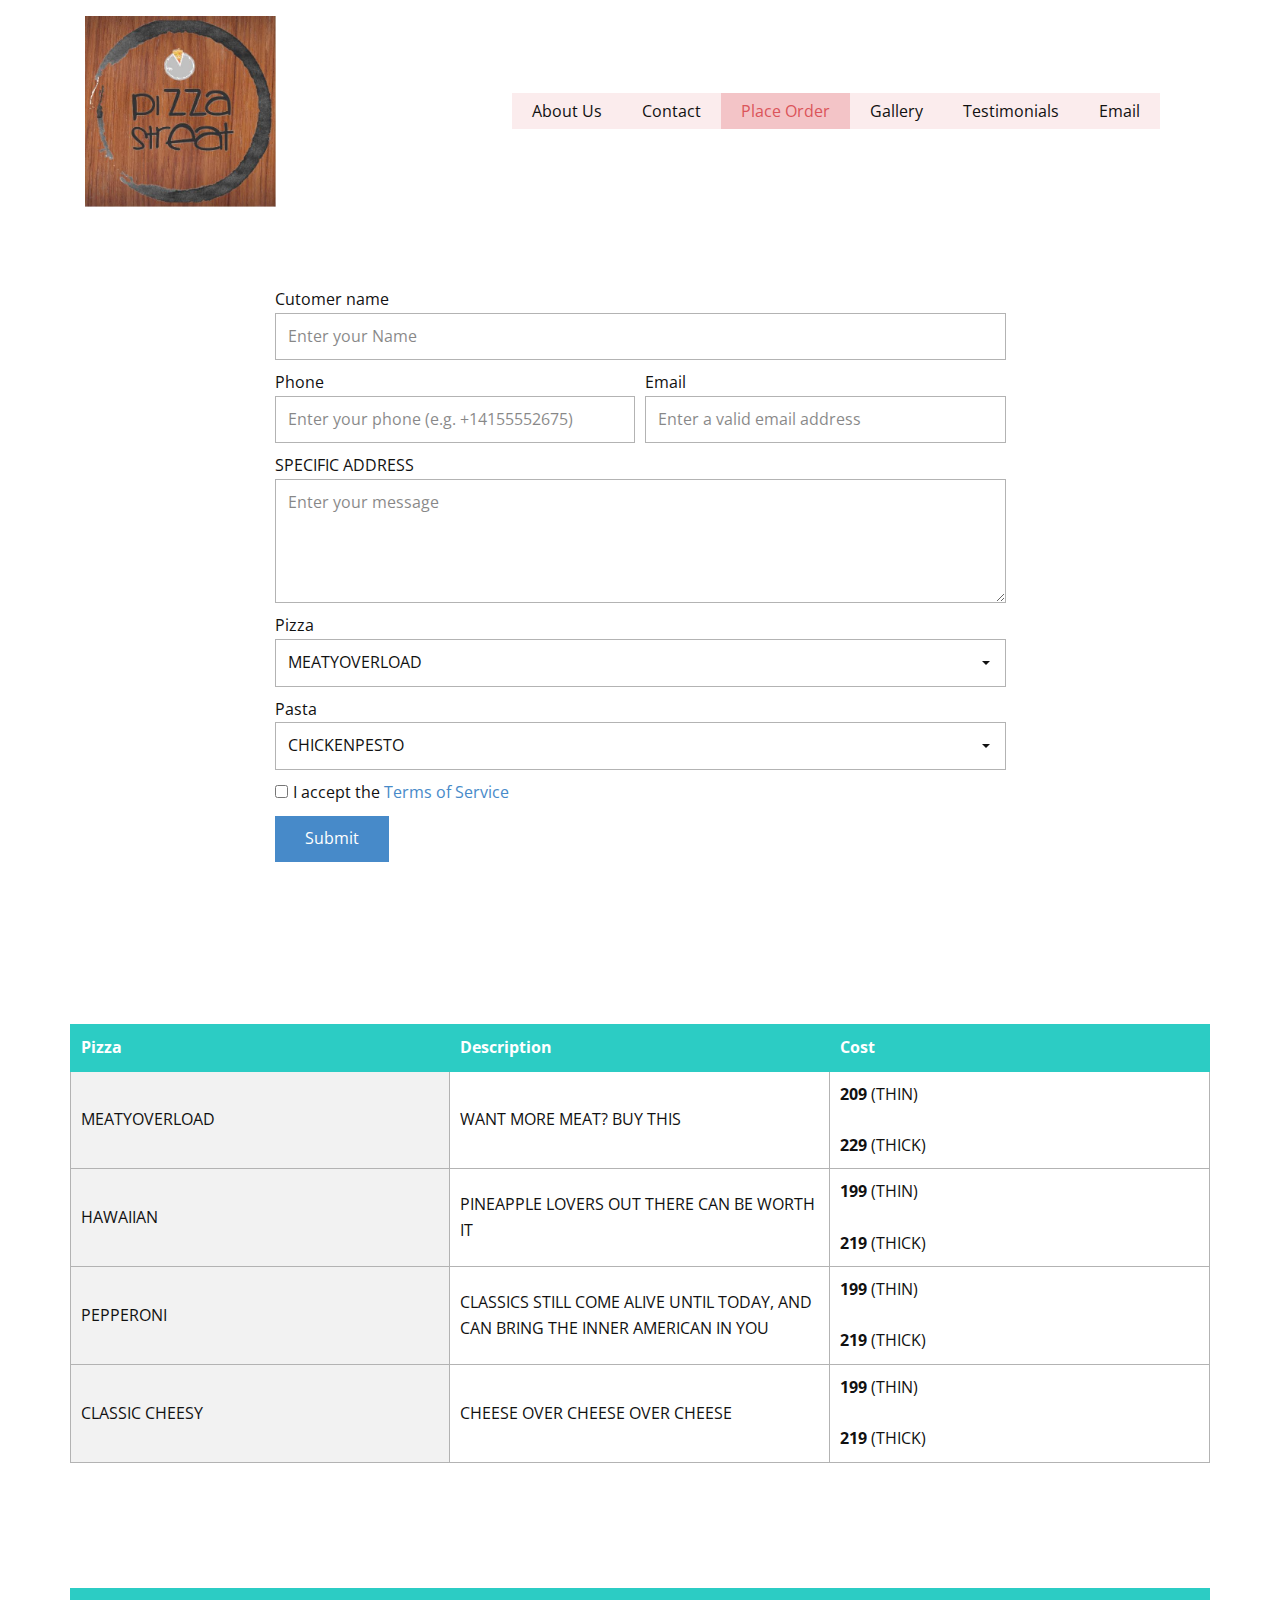
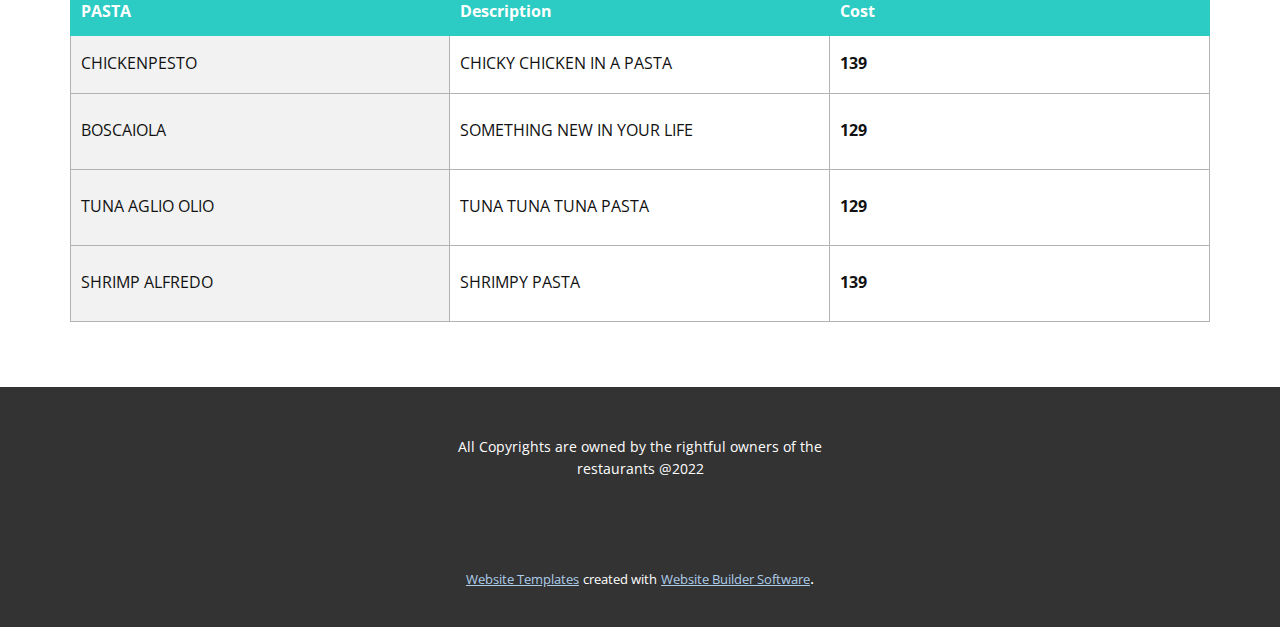
<file: Place-Order.html>
<!DOCTYPE html>
<html style="font-size: 16px;">
  <head>
    <meta name="viewport" content="width=device-width, initial-scale=1.0">
    <meta charset="utf-8">
    <meta name="keywords" content="ORDER HERE:">
    <meta name="description" content="">
    <meta name="page_type" content="np-template-header-footer-from-plugin">
    <title>Place Order</title>
    <link rel="stylesheet" href="nicepage.css" media="screen">
<link rel="stylesheet" href="Place-Order.css" media="screen">
    <script class="u-script" type="text/javascript" src="jquery.js" defer=""></script>
    <script class="u-script" type="text/javascript" src="nicepage.js" defer=""></script>
    <meta name="generator" content="Nicepage 4.8.2, nicepage.com">
    <link id="u-theme-google-font" rel="stylesheet" href="https://fonts.googleapis.com/css?family=Roboto:100,100i,300,300i,400,400i,500,500i,700,700i,900,900i|Open+Sans:300,300i,400,400i,500,500i,600,600i,700,700i,800,800i">
    
    
    
    
    
    <script type="application/ld+json">{
		"@context": "http://schema.org",
		"@type": "Organization",
		"name": "",
		"logo": "images/272255473_467330631673634_385150929882420045_n.jpg"
}</script>
    <meta name="theme-color" content="#478ac9">
    <meta property="og:title" content="Place Order">
    <meta property="og:type" content="website">
  </head>
  <body class="u-body u-xl-mode"><header class="u-clearfix u-header u-header" id="sec-6673"><div class="u-clearfix u-sheet u-sheet-1">
        <a href="About-Us.html" data-page-id="1942515438" class="u-image u-logo u-image-1" data-image-width="501" data-image-height="501" title="About Us">
          <img src="images/272255473_467330631673634_385150929882420045_n.jpg" class="u-logo-image u-logo-image-1">
        </a>
        <nav class="u-menu u-menu-dropdown u-offcanvas u-menu-1">
          <div class="menu-collapse" style="font-size: 1rem; letter-spacing: 0px;">
            <a class="u-button-style u-custom-color u-custom-left-right-menu-spacing u-custom-padding-bottom u-custom-text-active-color u-custom-top-bottom-menu-spacing u-nav-link u-text-active-palette-1-base u-text-hover-palette-2-base" href="#">
              <svg class="u-svg-link" viewBox="0 0 24 24"><use xmlns:xlink="http://www.w3.org/1999/xlink" xlink:href="#menu-hamburger"></use></svg>
              <svg class="u-svg-content" version="1.1" id="menu-hamburger" viewBox="0 0 16 16" x="0px" y="0px" xmlns:xlink="http://www.w3.org/1999/xlink" xmlns="http://www.w3.org/2000/svg"><g><rect y="1" width="16" height="2"></rect><rect y="7" width="16" height="2"></rect><rect y="13" width="16" height="2"></rect>
</g></svg>
            </a>
          </div>
          <div class="u-custom-menu u-nav-container">
            <ul class="u-nav u-unstyled u-nav-1"><li class="u-nav-item"><a class="u-button-style u-nav-link u-palette-2-light-3 u-text-active-palette-2-base u-text-hover-palette-2-base" href="About-Us.html" style="padding: 10px 20px;">About Us</a>
</li><li class="u-nav-item"><a class="u-button-style u-nav-link u-palette-2-light-3 u-text-active-palette-2-base u-text-hover-palette-2-base" href="Contact.html" style="padding: 10px 20px;">Contact</a>
</li><li class="u-nav-item"><a class="u-button-style u-nav-link u-palette-2-light-3 u-text-active-palette-2-base u-text-hover-palette-2-base" href="Place-Order.html" style="padding: 10px 20px;">Place Order</a>
</li><li class="u-nav-item"><a class="u-button-style u-nav-link u-palette-2-light-3 u-text-active-palette-2-base u-text-hover-palette-2-base" href="Gallery.html" style="padding: 10px 20px;">Gallery</a>
</li><li class="u-nav-item"><a class="u-button-style u-nav-link u-palette-2-light-3 u-text-active-palette-2-base u-text-hover-palette-2-base" href="Testimonials.html" style="padding: 10px 20px;">Testimonials</a>
</li><li class="u-nav-item"><a class="u-button-style u-nav-link u-palette-2-light-3 u-text-active-palette-2-base u-text-hover-palette-2-base" href="mailto:ignasvenus7@gmail.com" style="padding: 10px 20px;">Email</a>
</li></ul>
          </div>
          <div class="u-custom-menu u-nav-container-collapse">
            <div class="u-black u-container-style u-inner-container-layout u-opacity u-opacity-95 u-sidenav">
              <div class="u-inner-container-layout u-sidenav-overflow">
                <div class="u-menu-close"></div>
                <ul class="u-align-center u-nav u-popupmenu-items u-unstyled u-nav-2"><li class="u-nav-item"><a class="u-button-style u-nav-link" href="About-Us.html">About Us</a>
</li><li class="u-nav-item"><a class="u-button-style u-nav-link" href="Contact.html">Contact</a>
</li><li class="u-nav-item"><a class="u-button-style u-nav-link" href="Place-Order.html">Place Order</a>
</li><li class="u-nav-item"><a class="u-button-style u-nav-link" href="Gallery.html">Gallery</a>
</li><li class="u-nav-item"><a class="u-button-style u-nav-link" href="Testimonials.html">Testimonials</a>
</li><li class="u-nav-item"><a class="u-button-style u-nav-link" href="mailto:ignasvenus7@gmail.com">Email</a>
</li></ul>
              </div>
            </div>
            <div class="u-black u-menu-overlay u-opacity u-opacity-70"></div>
          </div>
        </nav>
      </div></header>
    <section class="u-clearfix u-section-1" id="sec-6982">
      <div class="u-clearfix u-sheet u-sheet-1">
        <div class="u-form u-form-1">
          <form action="#" method="POST" class="u-clearfix u-form-spacing-10 u-form-vertical u-inner-form" source="custom" name="form" style="padding: 10px;">
            <div class="u-form-group u-form-name">
              <label for="name-aef8" class="u-label">Cutomer name</label>
              <input type="text" placeholder="Enter your Name" id="name-aef8" name="name" class="u-border-1 u-border-grey-30 u-input u-input-rectangle u-white" required="">
            </div>
            <div class="u-form-group u-form-partition-factor-2 u-form-phone u-form-group-2">
              <label for="phone-b861" class="u-label">Phone</label>
              <input type="tel" pattern="\+?\d{0,3}[\s\(\-]?([0-9]{2,3})[\s\)\-]?([\s\-]?)([0-9]{3})[\s\-]?([0-9]{2})[\s\-]?([0-9]{2})" placeholder="Enter your phone (e.g. +14155552675)" id="phone-b861" name="phone" class="u-border-1 u-border-grey-30 u-input u-input-rectangle u-white" required="">
            </div>
            <div class="u-form-email u-form-group u-form-partition-factor-2">
              <label for="email-aef8" class="u-label">Email</label>
              <input type="email" placeholder="Enter a valid email address" id="email-aef8" name="email" class="u-border-1 u-border-grey-30 u-input u-input-rectangle u-white" required="">
            </div>
            <div class="u-form-group u-form-message">
              <label for="message-aef8" class="u-label">SPECIFIC ADDRESS</label>
              <textarea placeholder="Enter your message" rows="4" cols="50" id="message-aef8" name="message" class="u-border-1 u-border-grey-30 u-input u-input-rectangle u-white" required=""></textarea>
            </div>
            <div class="u-form-group u-form-select u-form-group-5">
              <label for="select-f004" class="u-label">Pizza</label>
              <div class="u-form-select-wrapper">
                <select id="select-f004" name="select" class="u-border-1 u-border-grey-30 u-input u-input-rectangle u-white" required="required">
                  <option value="MEATYOVERLOAD">MEATYOVERLOAD</option>
                  <option value="HAWAIIAN">HAWAIIAN</option>
                  <option value="PEPPERONI">PEPPERONI</option>
                  <option value="CLASSIC CHEESY">CLASSIC CHEESY</option>
                  <option value="N/A">N/A</option>
                </select>
                <svg xmlns="http://www.w3.org/2000/svg" width="14" height="12" version="1" class="u-caret"><path fill="currentColor" d="M4 8L0 4h8z"></path></svg>
              </div>
            </div>
            <div class="u-form-group u-form-select u-form-group-6">
              <label for="select-284c" class="u-label">Pasta</label>
              <div class="u-form-select-wrapper">
                <select id="select-284c" name="select-1" class="u-border-1 u-border-grey-30 u-input u-input-rectangle u-white">
                  <option value="CHICKENPESTO">CHICKENPESTO</option>
                  <option value="BOSCAIOLA">BOSCAIOLA</option>
                  <option value="TUNA AGLIO OLIO">TUNA AGLIO OLIO</option>
                  <option value="SHRIMP ALFREDO">SHRIMP ALFREDO</option>
                  <option value="N/A">N/A</option>
                </select>
                <svg xmlns="http://www.w3.org/2000/svg" width="14" height="12" version="1" class="u-caret"><path fill="currentColor" d="M4 8L0 4h8z"></path></svg>
              </div>
            </div>
            <div class="u-form-agree u-form-group u-form-group-7">
              <input type="checkbox" id="agree-6216" name="agree" class="u-agree-checkbox" required="">
              <label for="agree-6216" class="u-label">I accept the <a href="#">Terms of Service</a>
              </label>
            </div>
            <div class="u-align-left u-form-group u-form-submit">
              <a href="#" class="u-btn u-btn-submit u-button-style">Submit</a>
              <input type="submit" value="submit" class="u-form-control-hidden">
            </div>
            <div class="u-form-send-message u-form-send-success"> Thank you! Your message has been sent. </div>
            <div class="u-form-send-error u-form-send-message"> Unable to send your message. Please fix errors then try again. </div>
            <input type="hidden" value="" name="recaptchaResponse">
          </form>
        </div>
      </div>
    </section>
    <section class="u-align-center u-clearfix u-section-2" id="sec-c8f2">
      <div class="u-clearfix u-sheet u-valign-middle u-sheet-1">
        <div class="u-expanded-width u-table u-table-responsive u-table-1">
          <table class="u-table-entity u-table-entity-1">
            <colgroup>
              <col width="33.3%">
              <col width="33.3%">
              <col width="33.400000000000006%">
            </colgroup>
            <thead class="u-palette-4-base u-table-header u-table-header-1">
              <tr style="height: 39px;">
                <th class="u-border-1 u-border-palette-4-base u-table-cell">Pizza</th>
                <th class="u-border-1 u-border-palette-4-base u-table-cell">Description</th>
                <th class="u-border-1 u-border-palette-4-base u-table-cell">Cost</th>
              </tr>
            </thead>
            <tbody class="u-table-body">
              <tr style="height: 58px;">
                <td class="u-border-1 u-border-grey-30 u-first-column u-grey-5 u-table-cell u-table-cell-4">MEATYOVERLOAD</td>
                <td class="u-border-1 u-border-grey-30 u-table-cell">WANT MORE MEAT? BUY THIS</td>
                <td class="u-border-1 u-border-grey-30 u-table-cell"><b>209 </b>(THIN)<b>&nbsp;</b>
                  <br>
                  <br><b>229 </b>(THICK)
                </td>
              </tr>
              <tr style="height: 76px;">
                <td class="u-border-1 u-border-grey-30 u-first-column u-grey-5 u-table-cell u-table-cell-7">HAWAIIAN</td>
                <td class="u-border-1 u-border-grey-30 u-table-cell">PINEAPPLE LOVERS OUT THERE CAN BE WORTH IT</td>
                <td class="u-border-1 u-border-grey-30 u-table-cell u-table-cell-9">199 <span style="font-weight: normal;">(THIN)</span>
                  <br>
                  <br>219 <span style="font-weight: normal;">(THICK)</span>
                </td>
              </tr>
              <tr style="height: 76px;">
                <td class="u-border-1 u-border-grey-30 u-first-column u-grey-5 u-table-cell u-table-cell-10">PEPPERONI</td>
                <td class="u-border-1 u-border-grey-30 u-table-cell">CLASSICS STILL COME ALIVE UNTIL TODAY, AND CAN BRING THE INNER AMERICAN IN YOU</td>
                <td class="u-border-1 u-border-grey-30 u-table-cell"><b>199</b> (THIN)<br>
                  <br><b>219</b> (THICK)
                </td>
              </tr>
              <tr style="height: 76px;">
                <td class="u-border-1 u-border-grey-30 u-first-column u-grey-5 u-table-cell u-table-cell-13">CLASSIC CHEESY</td>
                <td class="u-border-1 u-border-grey-30 u-table-cell">CHEESE OVER CHEESE OVER CHEESE</td>
                <td class="u-border-1 u-border-grey-30 u-table-cell"><b>199</b> (THIN)<br>
                  <br><b>219</b> (THICK)
                </td>
              </tr>
            </tbody>
          </table>
        </div>
      </div>
    </section>
    <section class="u-align-center u-clearfix u-section-3" id="sec-2b02">
      <div class="u-clearfix u-sheet u-valign-middle u-sheet-1">
        <div class="u-expanded-width u-table u-table-responsive u-table-1">
          <table class="u-table-entity u-table-entity-1">
            <colgroup>
              <col width="33.3%">
              <col width="33.3%">
              <col width="33.400000000000006%">
            </colgroup>
            <thead class="u-palette-4-base u-table-header u-table-header-1">
              <tr style="height: 39px;">
                <th class="u-border-1 u-border-palette-4-base u-table-cell">PASTA</th>
                <th class="u-border-1 u-border-palette-4-base u-table-cell">Description</th>
                <th class="u-border-1 u-border-palette-4-base u-table-cell">Cost</th>
              </tr>
            </thead>
            <tbody class="u-table-body">
              <tr style="height: 58px;">
                <td class="u-border-1 u-border-grey-30 u-first-column u-grey-5 u-table-cell u-table-cell-4">CHICKENPESTO</td>
                <td class="u-border-1 u-border-grey-30 u-table-cell">CHICKY CHICKEN IN A PASTA</td>
                <td class="u-border-1 u-border-grey-30 u-table-cell"><b>139</b>
                </td>
              </tr>
              <tr style="height: 76px;">
                <td class="u-border-1 u-border-grey-30 u-first-column u-grey-5 u-table-cell u-table-cell-7">BOSCAIOLA</td>
                <td class="u-border-1 u-border-grey-30 u-table-cell">SOMETHING NEW IN YOUR LIFE</td>
                <td class="u-border-1 u-border-grey-30 u-table-cell u-table-cell-9">129<br>
                </td>
              </tr>
              <tr style="height: 76px;">
                <td class="u-border-1 u-border-grey-30 u-first-column u-grey-5 u-table-cell u-table-cell-10">TUNA AGLIO OLIO</td>
                <td class="u-border-1 u-border-grey-30 u-table-cell">TUNA TUNA TUNA PASTA</td>
                <td class="u-border-1 u-border-grey-30 u-table-cell"><b>129</b>
                </td>
              </tr>
              <tr style="height: 76px;">
                <td class="u-border-1 u-border-grey-30 u-first-column u-grey-5 u-table-cell u-table-cell-13">SHRIMP ALFREDO</td>
                <td class="u-border-1 u-border-grey-30 u-table-cell">SHRIMPY PASTA</td>
                <td class="u-border-1 u-border-grey-30 u-table-cell"><b>139</b>
                </td>
              </tr>
            </tbody>
          </table>
        </div>
      </div>
    </section>
    
    
    
    <footer class="u-align-center u-clearfix u-footer u-grey-80 u-footer" id="sec-2d81"><div class="u-clearfix u-sheet u-sheet-1">
        <p class="u-small-text u-text u-text-variant u-text-1">All Copyrights are owned by the rightful owners of the restaurants @2022</p>
      </div></footer>
    <section class="u-backlink u-clearfix u-grey-80">
      <a class="u-link" href="https://nicepage.com/website-templates" target="_blank">
        <span>Website Templates</span>
      </a>
      <p class="u-text">
        <span>created with</span>
      </p>
      <a class="u-link" href="" target="_blank">
        <span>Website Builder Software</span>
      </a>. 
    </section><span style="height: 64px; width: 64px; margin-left: 0px; margin-right: auto; margin-top: 0px; background-image: none; right: 20px; bottom: 20px" class="u-back-to-top u-icon u-icon-circle u-opacity u-opacity-85 u-palette-1-base u-spacing-15" data-href="#">
        <svg class="u-svg-link" preserveAspectRatio="xMidYMin slice" viewBox="0 0 551.13 551.13"><use xmlns:xlink="http://www.w3.org/1999/xlink" xlink:href="#svg-1d98"></use></svg>
        <svg class="u-svg-content" enable-background="new 0 0 551.13 551.13" viewBox="0 0 551.13 551.13" xmlns="http://www.w3.org/2000/svg" id="svg-1d98"><path d="m275.565 189.451 223.897 223.897h51.668l-275.565-275.565-275.565 275.565h51.668z"></path></svg>
    </span>
  </body>
</html>
</file>
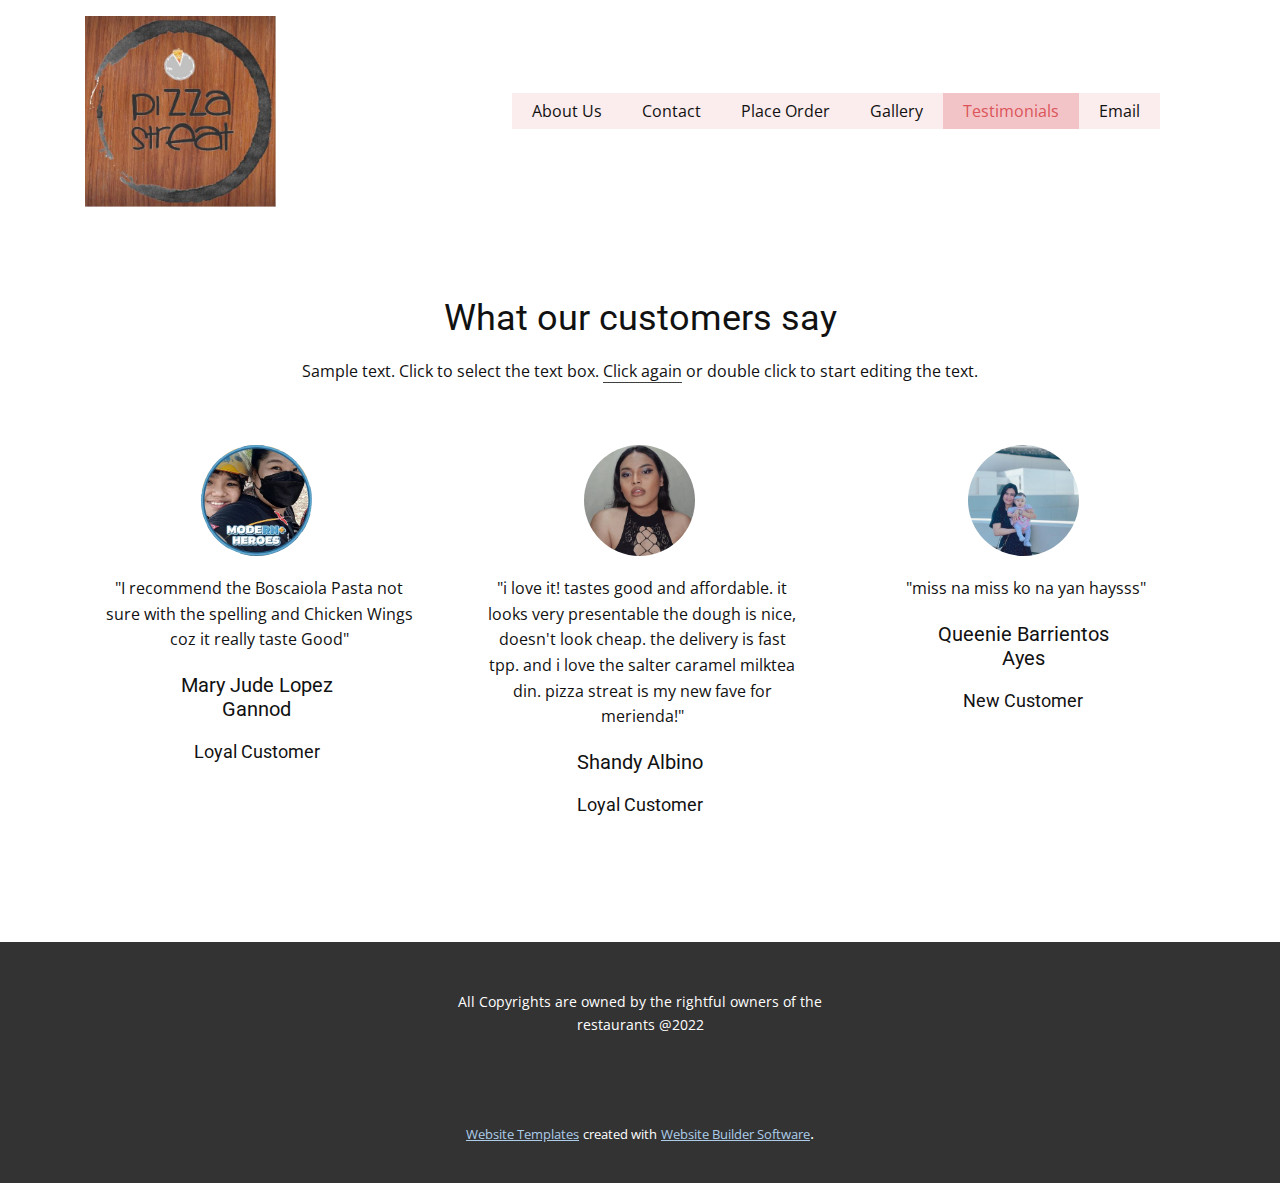
<file: Testimonials.html>
<!DOCTYPE html>
<html style="font-size: 16px;">
  <head>
    <meta name="viewport" content="width=device-width, initial-scale=1.0">
    <meta charset="utf-8">
    <meta name="keywords" content="What our customers say">
    <meta name="description" content="">
    <meta name="page_type" content="np-template-header-footer-from-plugin">
    <title>Testimonials</title>
    <link rel="stylesheet" href="nicepage.css" media="screen">
<link rel="stylesheet" href="Testimonials.css" media="screen">
    <script class="u-script" type="text/javascript" src="jquery.js" defer=""></script>
    <script class="u-script" type="text/javascript" src="nicepage.js" defer=""></script>
    <meta name="generator" content="Nicepage 4.8.2, nicepage.com">
    <link id="u-theme-google-font" rel="stylesheet" href="https://fonts.googleapis.com/css?family=Roboto:100,100i,300,300i,400,400i,500,500i,700,700i,900,900i|Open+Sans:300,300i,400,400i,500,500i,600,600i,700,700i,800,800i">
    
    
    
    <script type="application/ld+json">{
		"@context": "http://schema.org",
		"@type": "Organization",
		"name": "",
		"logo": "images/272255473_467330631673634_385150929882420045_n.jpg"
}</script>
    <meta name="theme-color" content="#478ac9">
    <meta property="og:title" content="Testimonials">
    <meta property="og:type" content="website">
  </head>
  <body class="u-body u-xl-mode"><header class="u-clearfix u-header u-header" id="sec-6673"><div class="u-clearfix u-sheet u-sheet-1">
        <a href="About-Us.html" data-page-id="1942515438" class="u-image u-logo u-image-1" data-image-width="501" data-image-height="501" title="About Us">
          <img src="images/272255473_467330631673634_385150929882420045_n.jpg" class="u-logo-image u-logo-image-1">
        </a>
        <nav class="u-menu u-menu-dropdown u-offcanvas u-menu-1">
          <div class="menu-collapse" style="font-size: 1rem; letter-spacing: 0px;">
            <a class="u-button-style u-custom-color u-custom-left-right-menu-spacing u-custom-padding-bottom u-custom-text-active-color u-custom-top-bottom-menu-spacing u-nav-link u-text-active-palette-1-base u-text-hover-palette-2-base" href="#">
              <svg class="u-svg-link" viewBox="0 0 24 24"><use xmlns:xlink="http://www.w3.org/1999/xlink" xlink:href="#menu-hamburger"></use></svg>
              <svg class="u-svg-content" version="1.1" id="menu-hamburger" viewBox="0 0 16 16" x="0px" y="0px" xmlns:xlink="http://www.w3.org/1999/xlink" xmlns="http://www.w3.org/2000/svg"><g><rect y="1" width="16" height="2"></rect><rect y="7" width="16" height="2"></rect><rect y="13" width="16" height="2"></rect>
</g></svg>
            </a>
          </div>
          <div class="u-custom-menu u-nav-container">
            <ul class="u-nav u-unstyled u-nav-1"><li class="u-nav-item"><a class="u-button-style u-nav-link u-palette-2-light-3 u-text-active-palette-2-base u-text-hover-palette-2-base" href="About-Us.html" style="padding: 10px 20px;">About Us</a>
</li><li class="u-nav-item"><a class="u-button-style u-nav-link u-palette-2-light-3 u-text-active-palette-2-base u-text-hover-palette-2-base" href="Contact.html" style="padding: 10px 20px;">Contact</a>
</li><li class="u-nav-item"><a class="u-button-style u-nav-link u-palette-2-light-3 u-text-active-palette-2-base u-text-hover-palette-2-base" href="Place-Order.html" style="padding: 10px 20px;">Place Order</a>
</li><li class="u-nav-item"><a class="u-button-style u-nav-link u-palette-2-light-3 u-text-active-palette-2-base u-text-hover-palette-2-base" href="Gallery.html" style="padding: 10px 20px;">Gallery</a>
</li><li class="u-nav-item"><a class="u-button-style u-nav-link u-palette-2-light-3 u-text-active-palette-2-base u-text-hover-palette-2-base" href="Testimonials.html" style="padding: 10px 20px;">Testimonials</a>
</li><li class="u-nav-item"><a class="u-button-style u-nav-link u-palette-2-light-3 u-text-active-palette-2-base u-text-hover-palette-2-base" href="mailto:ignasvenus7@gmail.com" style="padding: 10px 20px;">Email</a>
</li></ul>
          </div>
          <div class="u-custom-menu u-nav-container-collapse">
            <div class="u-black u-container-style u-inner-container-layout u-opacity u-opacity-95 u-sidenav">
              <div class="u-inner-container-layout u-sidenav-overflow">
                <div class="u-menu-close"></div>
                <ul class="u-align-center u-nav u-popupmenu-items u-unstyled u-nav-2"><li class="u-nav-item"><a class="u-button-style u-nav-link" href="About-Us.html">About Us</a>
</li><li class="u-nav-item"><a class="u-button-style u-nav-link" href="Contact.html">Contact</a>
</li><li class="u-nav-item"><a class="u-button-style u-nav-link" href="Place-Order.html">Place Order</a>
</li><li class="u-nav-item"><a class="u-button-style u-nav-link" href="Gallery.html">Gallery</a>
</li><li class="u-nav-item"><a class="u-button-style u-nav-link" href="Testimonials.html">Testimonials</a>
</li><li class="u-nav-item"><a class="u-button-style u-nav-link" href="mailto:ignasvenus7@gmail.com">Email</a>
</li></ul>
              </div>
            </div>
            <div class="u-black u-menu-overlay u-opacity u-opacity-70"></div>
          </div>
        </nav>
      </div></header>
    <section class="u-align-center u-clearfix u-section-1" id="sec-6a3f">
      <div class="u-clearfix u-sheet u-sheet-1">
        <h2 class="u-text u-text-default u-text-1">What our customers say</h2>
        <p class="u-text u-text-2">Sample text. Click to select the text box. <a href="" class="u-active-none u-border-1 u-border-grey-75 u-btn u-button-link u-button-style u-hover-none u-none u-text-body-color u-btn-1" target="_blank">Click again</a> or double click to start editing the text. 
        </p>
        <div class="u-expanded-width u-list u-list-1">
          <div class="u-repeater u-repeater-1">
            <div class="u-align-center u-container-style u-list-item u-repeater-item">
              <div class="u-container-layout u-similar-container u-valign-top u-container-layout-1">
                <div alt="" class="u-image u-image-circle u-image-1" src="" data-image-width="320" data-image-height="319" data-href="https://www.facebook.com/PizzaStreatTaguig/?ref=page_internal"></div>
                <p class="u-text u-text-3">"​I recommend the Boscaiola Pasta not sure with the spelling and Chicken Wings coz it really taste Good"</p>
                <h5 class="u-text u-text-4"> Mary Jude Lopez Gannod</h5>
                <h6 class="u-text u-text-5">Loyal Customer</h6>
              </div>
            </div>
            <div class="u-align-center u-container-style u-list-item u-repeater-item">
              <div class="u-container-layout u-similar-container u-valign-top u-container-layout-2">
                <div alt="" class="u-image u-image-circle u-image-2" src="" data-image-width="320" data-image-height="320" data-href="https://www.facebook.com/PizzaStreatTaguig/?ref=page_internal"></div>
                <p class="u-text u-text-6">"​i love it! tastes good and affordable. it looks very presentable 
 the dough is nice, doesn't look cheap. the delivery is fast tpp. and i 
love the salter caramel milktea din. pizza streat is my new fave for 
merienda!"</p>
                <h5 class="u-text u-text-7"> Shandy Albino</h5>
                <h6 class="u-text u-text-8">Loyal Customer</h6>
              </div>
            </div>
            <div class="u-align-center u-container-style u-list-item u-repeater-item">
              <div class="u-container-layout u-similar-container u-valign-top u-container-layout-3">
                <div alt="" class="u-image u-image-circle u-image-3" src="" data-image-width="320" data-image-height="320" data-href="https://www.facebook.com/PizzaStreatTaguig/?ref=page_internal"></div>
                <p class="u-text u-text-9"> "miss na miss ko na yan haysss"</p>
                <h5 class="u-text u-text-10"> Queenie Barrientos Ayes</h5>
                <h6 class="u-text u-text-11">New Customer</h6>
              </div>
            </div>
          </div>
        </div>
      </div>
    </section>
    
    
    
    <footer class="u-align-center u-clearfix u-footer u-grey-80 u-footer" id="sec-2d81"><div class="u-clearfix u-sheet u-sheet-1">
        <p class="u-small-text u-text u-text-variant u-text-1">All Copyrights are owned by the rightful owners of the restaurants @2022</p>
      </div></footer>
    <section class="u-backlink u-clearfix u-grey-80">
      <a class="u-link" href="https://nicepage.com/website-templates" target="_blank">
        <span>Website Templates</span>
      </a>
      <p class="u-text">
        <span>created with</span>
      </p>
      <a class="u-link" href="" target="_blank">
        <span>Website Builder Software</span>
      </a>. 
    </section>
  </body>
</html>
</file>
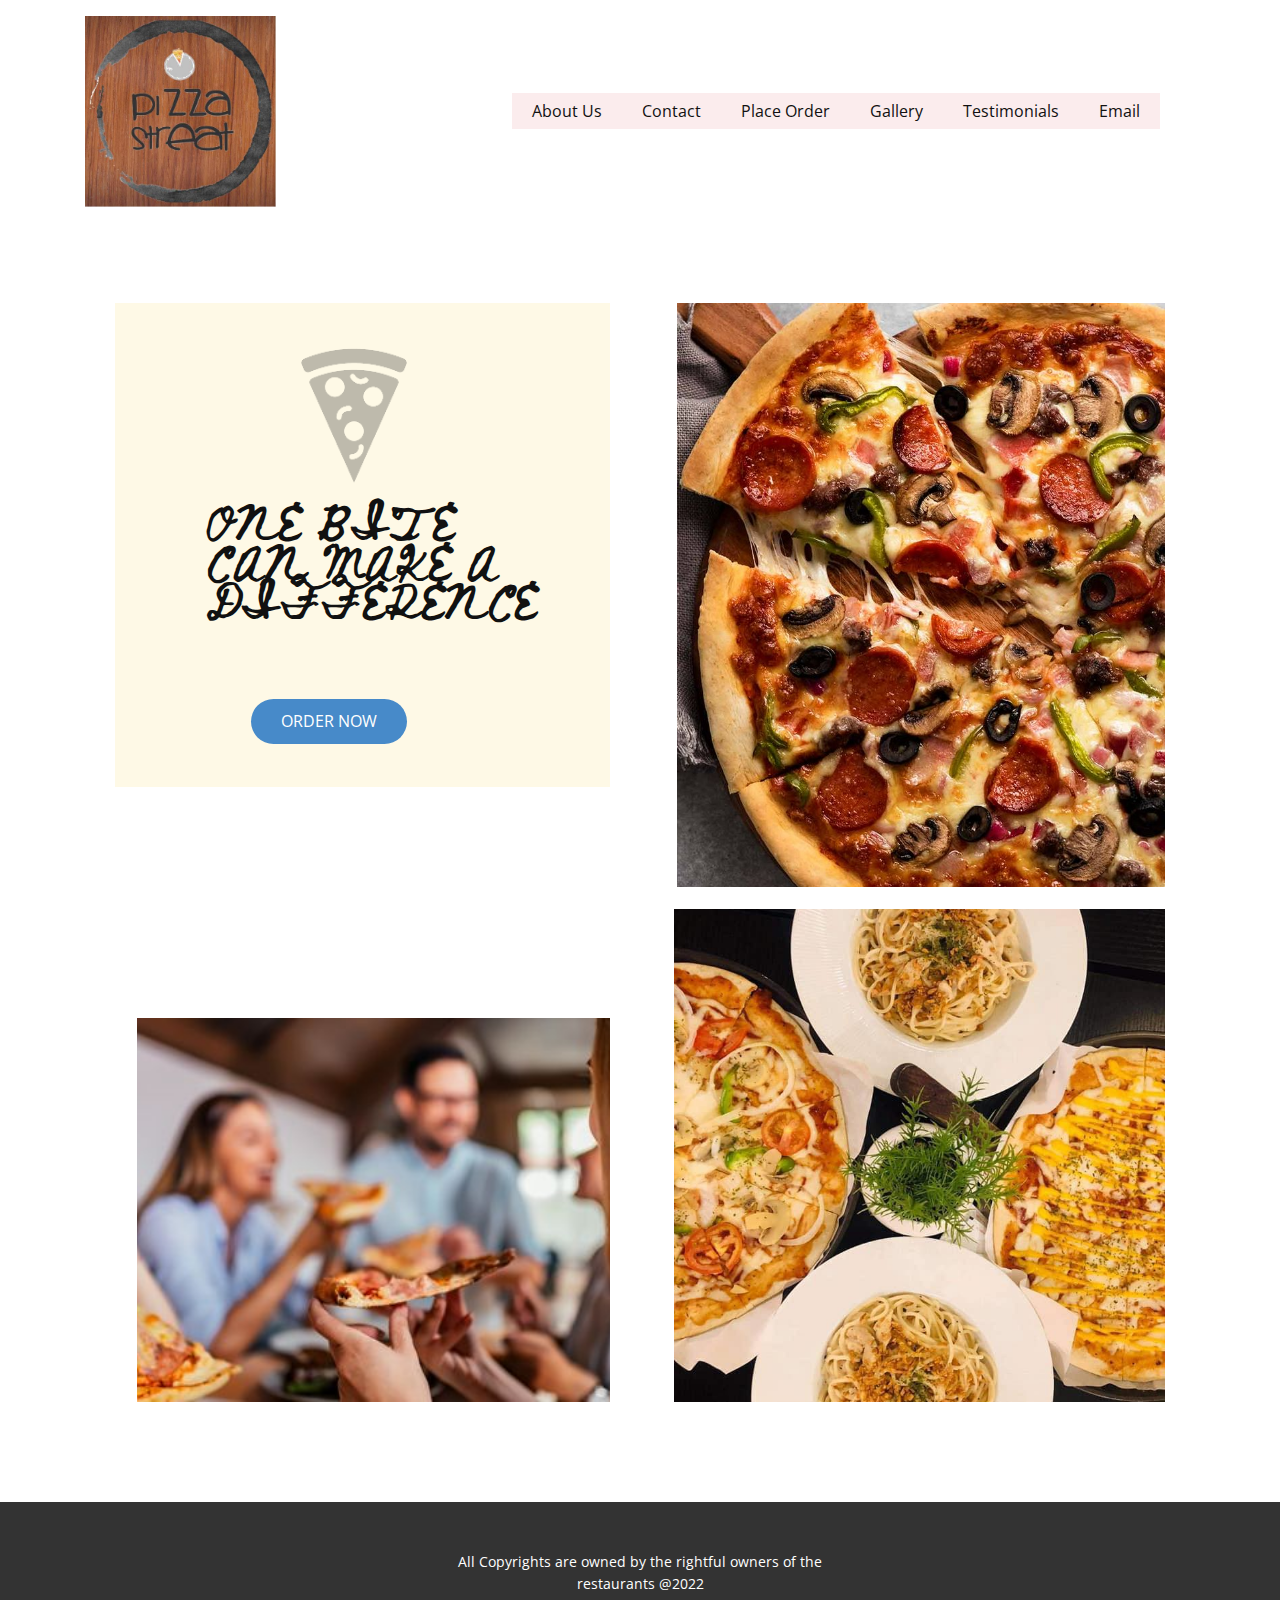
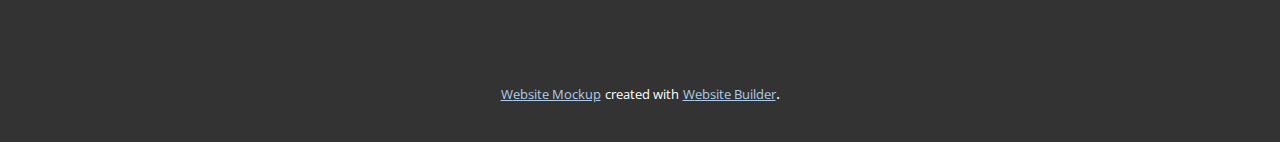
<file: VIERA_MAINPAGE.html>
<!DOCTYPE html>
<html style="font-size: 16px;">
  <head>
    <meta name="viewport" content="width=device-width, initial-scale=1.0">
    <meta charset="utf-8">
    <meta name="keywords" content="THE LODGE&amp;apos;S PIZZA">
    <meta name="description" content="">
    <meta name="page_type" content="np-template-header-footer-from-plugin">
    <title>VIERA_MAINPAGE</title>
    <link rel="stylesheet" href="nicepage.css" media="screen">
<link rel="stylesheet" href="VIERA_MAINPAGE.css" media="screen">
    <script class="u-script" type="text/javascript" src="jquery.js" defer=""></script>
    <script class="u-script" type="text/javascript" src="nicepage.js" defer=""></script>
    <meta name="generator" content="Nicepage 4.8.2, nicepage.com">
    <link id="u-theme-google-font" rel="stylesheet" href="https://fonts.googleapis.com/css?family=Roboto:100,100i,300,300i,400,400i,500,500i,700,700i,900,900i|Open+Sans:300,300i,400,400i,500,500i,600,600i,700,700i,800,800i">
    <link id="u-page-google-font" rel="stylesheet" href="https://fonts.googleapis.com/css?family=Beth+Ellen:400">
    
    
    
    <script type="application/ld+json">{
		"@context": "http://schema.org",
		"@type": "Organization",
		"name": "",
		"logo": "images/272255473_467330631673634_385150929882420045_n.jpg"
}</script>
    <meta name="theme-color" content="#478ac9">
    <meta property="og:title" content="VIERA_MAINPAGE">
    <meta property="og:type" content="website">
  </head>
  <body class="u-body u-xl-mode"><header class="u-clearfix u-header u-header" id="sec-6673"><div class="u-clearfix u-sheet u-sheet-1">
        <a href="About-Us.html" data-page-id="1942515438" class="u-image u-logo u-image-1" data-image-width="501" data-image-height="501" title="About Us">
          <img src="images/272255473_467330631673634_385150929882420045_n.jpg" class="u-logo-image u-logo-image-1">
        </a>
        <nav class="u-menu u-menu-dropdown u-offcanvas u-menu-1">
          <div class="menu-collapse" style="font-size: 1rem; letter-spacing: 0px;">
            <a class="u-button-style u-custom-color u-custom-left-right-menu-spacing u-custom-padding-bottom u-custom-text-active-color u-custom-top-bottom-menu-spacing u-nav-link u-text-active-palette-1-base u-text-hover-palette-2-base" href="#">
              <svg class="u-svg-link" viewBox="0 0 24 24"><use xmlns:xlink="http://www.w3.org/1999/xlink" xlink:href="#menu-hamburger"></use></svg>
              <svg class="u-svg-content" version="1.1" id="menu-hamburger" viewBox="0 0 16 16" x="0px" y="0px" xmlns:xlink="http://www.w3.org/1999/xlink" xmlns="http://www.w3.org/2000/svg"><g><rect y="1" width="16" height="2"></rect><rect y="7" width="16" height="2"></rect><rect y="13" width="16" height="2"></rect>
</g></svg>
            </a>
          </div>
          <div class="u-custom-menu u-nav-container">
            <ul class="u-nav u-unstyled u-nav-1"><li class="u-nav-item"><a class="u-button-style u-nav-link u-palette-2-light-3 u-text-active-palette-2-base u-text-hover-palette-2-base" href="About-Us.html" style="padding: 10px 20px;">About Us</a>
</li><li class="u-nav-item"><a class="u-button-style u-nav-link u-palette-2-light-3 u-text-active-palette-2-base u-text-hover-palette-2-base" href="Contact.html" style="padding: 10px 20px;">Contact</a>
</li><li class="u-nav-item"><a class="u-button-style u-nav-link u-palette-2-light-3 u-text-active-palette-2-base u-text-hover-palette-2-base" href="Place-Order.html" style="padding: 10px 20px;">Place Order</a>
</li><li class="u-nav-item"><a class="u-button-style u-nav-link u-palette-2-light-3 u-text-active-palette-2-base u-text-hover-palette-2-base" href="Gallery.html" style="padding: 10px 20px;">Gallery</a>
</li><li class="u-nav-item"><a class="u-button-style u-nav-link u-palette-2-light-3 u-text-active-palette-2-base u-text-hover-palette-2-base" href="Testimonials.html" style="padding: 10px 20px;">Testimonials</a>
</li><li class="u-nav-item"><a class="u-button-style u-nav-link u-palette-2-light-3 u-text-active-palette-2-base u-text-hover-palette-2-base" href="mailto:ignasvenus7@gmail.com" style="padding: 10px 20px;">Email</a>
</li></ul>
          </div>
          <div class="u-custom-menu u-nav-container-collapse">
            <div class="u-black u-container-style u-inner-container-layout u-opacity u-opacity-95 u-sidenav">
              <div class="u-inner-container-layout u-sidenav-overflow">
                <div class="u-menu-close"></div>
                <ul class="u-align-center u-nav u-popupmenu-items u-unstyled u-nav-2"><li class="u-nav-item"><a class="u-button-style u-nav-link" href="About-Us.html">About Us</a>
</li><li class="u-nav-item"><a class="u-button-style u-nav-link" href="Contact.html">Contact</a>
</li><li class="u-nav-item"><a class="u-button-style u-nav-link" href="Place-Order.html">Place Order</a>
</li><li class="u-nav-item"><a class="u-button-style u-nav-link" href="Gallery.html">Gallery</a>
</li><li class="u-nav-item"><a class="u-button-style u-nav-link" href="Testimonials.html">Testimonials</a>
</li><li class="u-nav-item"><a class="u-button-style u-nav-link" href="mailto:ignasvenus7@gmail.com">Email</a>
</li></ul>
              </div>
            </div>
            <div class="u-black u-menu-overlay u-opacity u-opacity-70"></div>
          </div>
        </nav>
      </div></header>
    <section class="u-clearfix u-white u-section-1" id="sec-3228">
      <div class="u-clearfix u-sheet u-sheet-1">
        <img class="u-image u-image-default u-image-1" src="images/34f48f5c56c938642b80b0555e5adf82.jpg" alt="" data-image-width="736" data-image-height="1030">
        <div class="u-clearfix u-gutter-10 u-layout-wrap u-layout-wrap-1">
          <div class="u-layout" style="">
            <div class="u-layout-row" style="">
              <div class="u-container-style u-layout-cell u-left-cell u-palette-3-light-3 u-size-60 u-size-xs-60 u-layout-cell-1" src="">
                <div class="u-container-layout u-container-layout-1">
                  <img class="u-image u-image-default u-opacity u-opacity-25 u-image-2" src="images/images-removebg-preview.png" alt="" data-image-width="296" data-image-height="171">
                  <h2 class="u-custom-font u-text u-text-1">ONE BITE<br>CAN MAKE A DIFFERENCE
                  </h2>
                  <a href="Place-Order.html" data-page-id="75163483" class="u-btn u-btn-round u-button-style u-radius-50 u-btn-1">ORDER NOW</a>
                </div>
              </div>
            </div>
          </div>
        </div>
        <img class="u-image u-image-default u-image-3" src="images/278086790_517714333301930_6652002510518630509_n.jpg" alt="" data-image-width="720" data-image-height="960">
        <img class="u-image u-image-default u-image-4" src="images/7a1f6bf5902f80ef053269ce6d0bddd7.jpg" alt="" data-image-width="473" data-image-height="284">
      </div>
    </section>
    
    
    
    <footer class="u-align-center u-clearfix u-footer u-grey-80 u-footer" id="sec-2d81"><div class="u-clearfix u-sheet u-sheet-1">
        <p class="u-small-text u-text u-text-variant u-text-1">All Copyrights are owned by the rightful owners of the restaurants @2022</p>
      </div></footer>
    <section class="u-backlink u-clearfix u-grey-80">
      <a class="u-link" href="https://nicepage.com/website-mockup" target="_blank">
        <span>Website Mockup</span>
      </a>
      <p class="u-text">
        <span>created with</span>
      </p>
      <a class="u-link" href="https://nicepage.com/website-builder" target="_blank">
        <span>Website Builder</span>
      </a>. 
    </section>
  </body>
</html>
</file>
